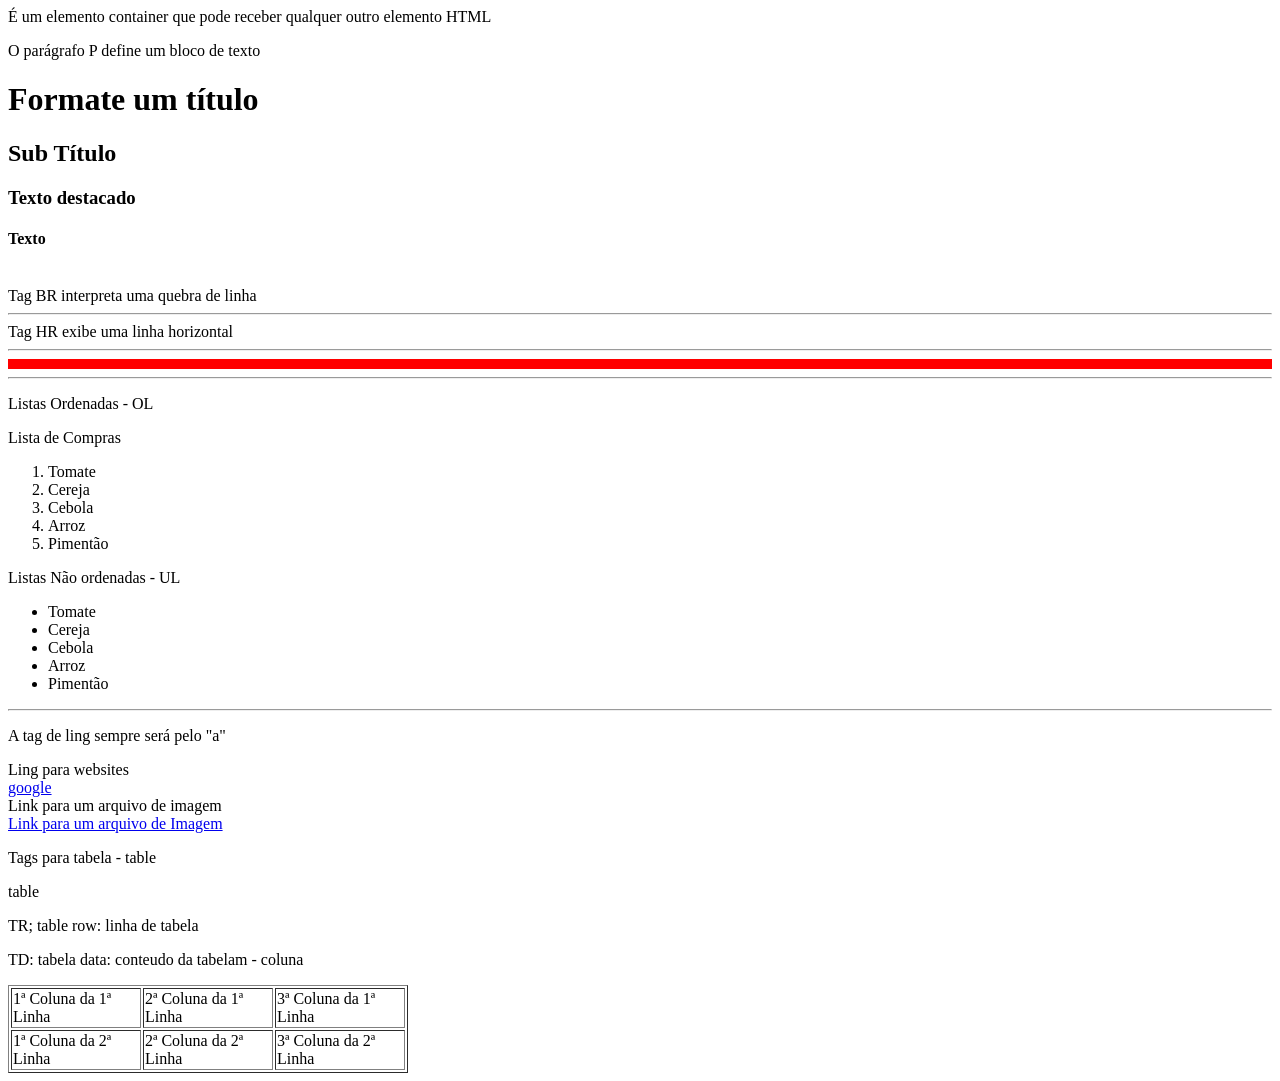
<file: Aula 1/index.html>
<!DOCTYPE html>
<html lang="pt-br">

<head>
  <meta charset="utf-8">
  <title>Título da guia do Navegador</title>
</head>

<body>
  <div>É um elemento container que pode receber qualquer outro elemento HTML</div>
  <p>O parágrafo P define um bloco de texto</p>
  <h1>Formate um título</h1>
  <h2>Sub Título</h2>
  <h3>Texto destacado</h3>
  <h4>Texto</h4>
  <br>Tag BR interpreta uma quebra de linha
  <hr>Tag HR exibe uma linha horizontal
  <hr>
  <hr size="10px" color="red">
  <hr>

  <p>Listas Ordenadas - OL</p>
  <p>Lista de Compras</p>
  <ol>
    <li>Tomate</li>
    <li>Cereja</li>
    <li>Cebola</li>
    <li>Arroz</li>
    <li>Pimentão</li>
  </ol>
  <p>Listas Não ordenadas - UL</p>
  <ul>
    <li>Tomate</li>
    <li>Cereja</li>
    <li>Cebola</li>
    <li>Arroz</li>
    <li>Pimentão</li>
  </ul>
  <hr>
  <p>A tag de ling sempre será pelo "a"</p>
  <div>Ling para websites</div>
  <a href="http://google.com" target="_blank">google</a>
  <div>Link para um arquivo de imagem</div>
  <a href="img/icone.jpg">Link para um arquivo de Imagem</a>
  <p>Tags para tabela - table</p>
  <p>  table  </p>
  <p>TR; table row: linha de tabela</p>
  <p>TD: tabela data: conteudo da tabelam - coluna</p>
  <table width="400px" border="1px">
    <tr> 
      <td>1ª Coluna da 1ª Linha</td> 
      <td>2ª Coluna da 1ª Linha</td> 
      <td>3ª Coluna da 1ª Linha</td> 
    </tr> 
    <tr> 
      <td>1ª Coluna da 2ª Linha</td> 
      <td>2ª Coluna da 2ª Linha</td> 
      <td>3ª Coluna da 2ª Linha</td>
    </tr> 
  </table> 



</body>

</html>
</file>
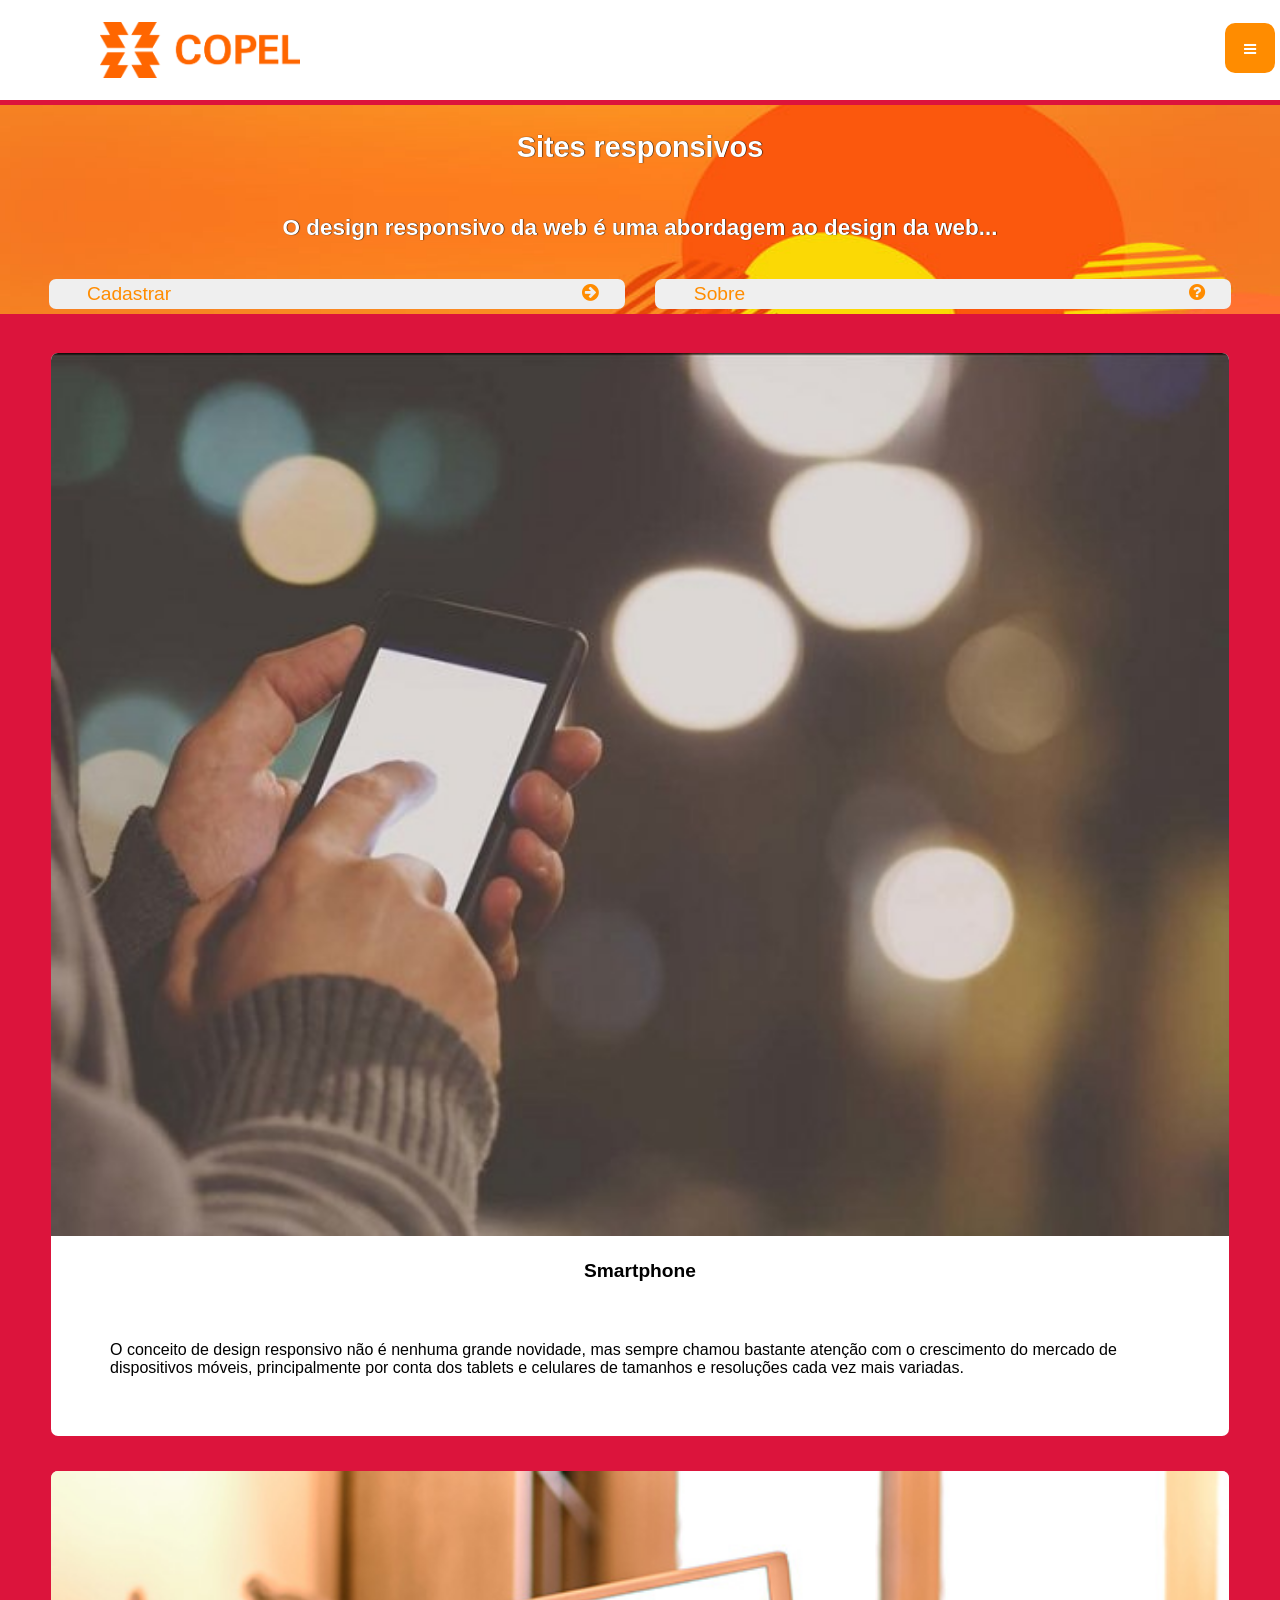
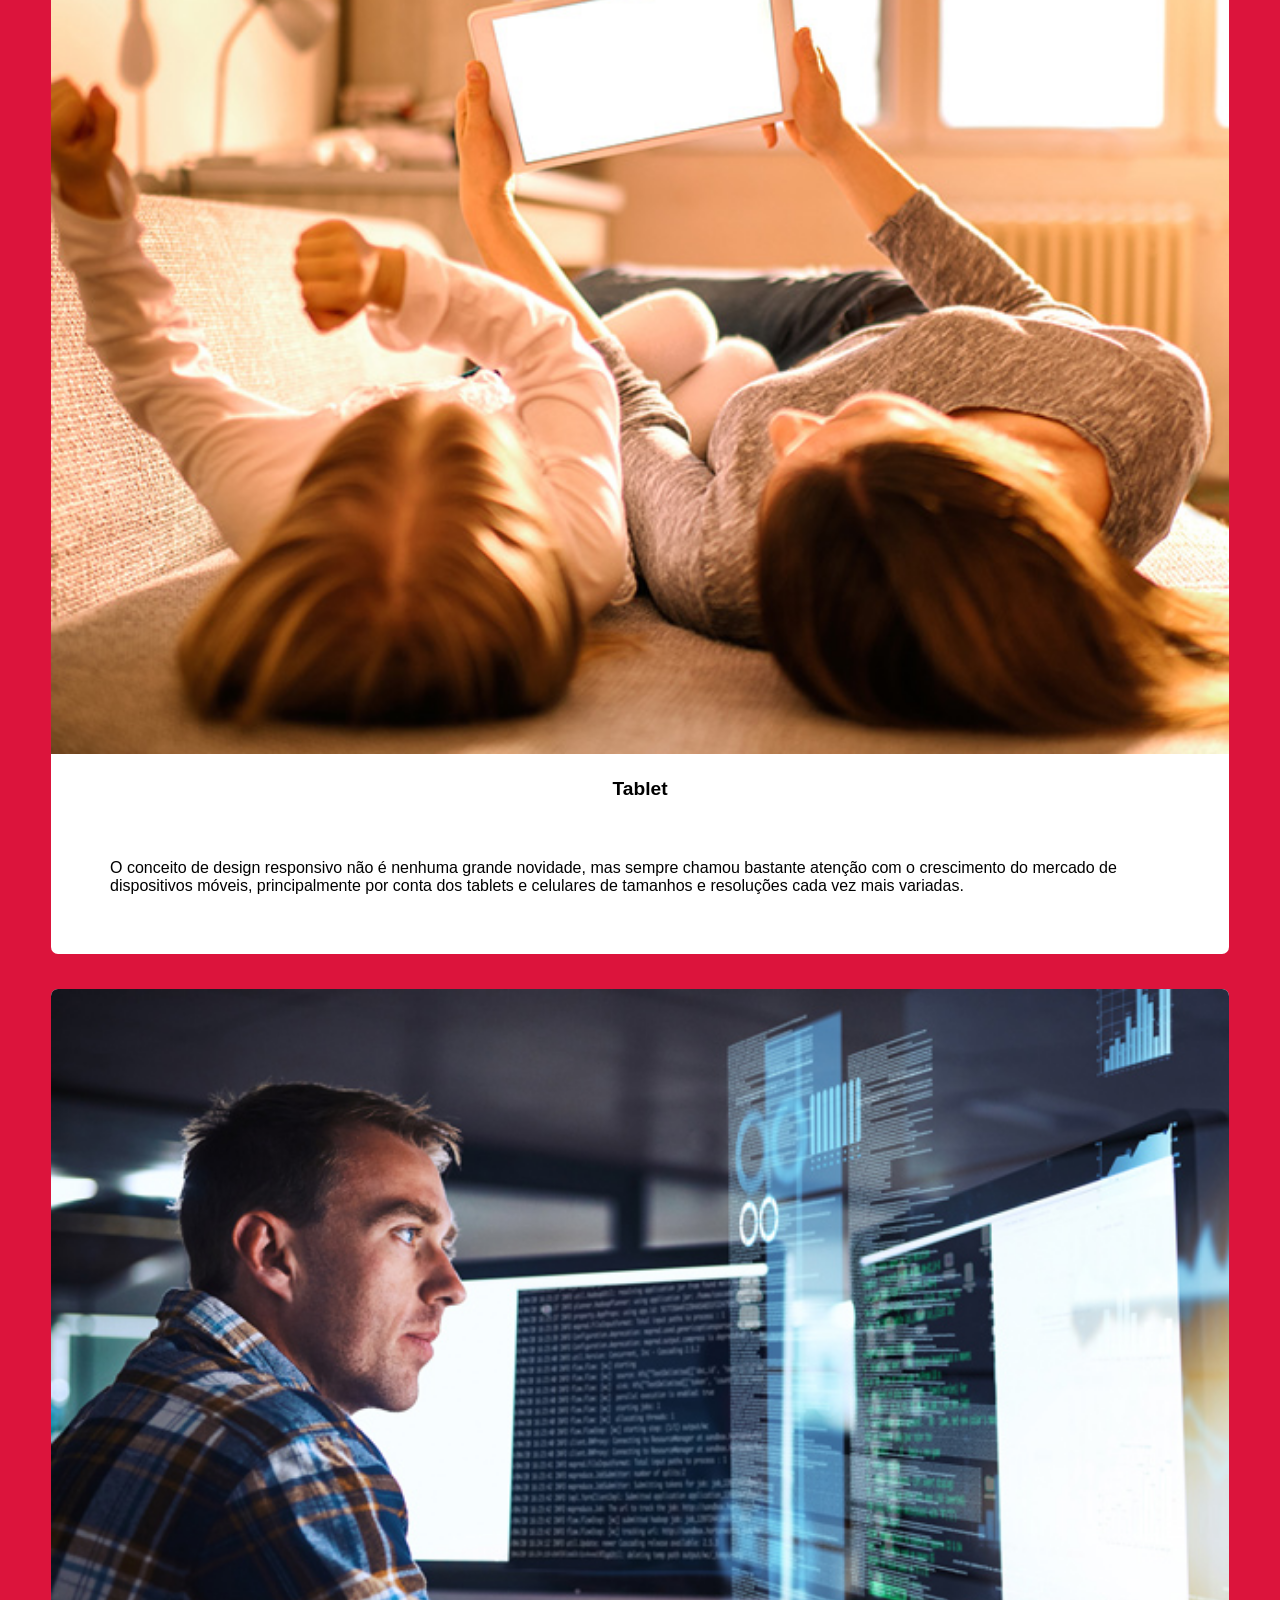
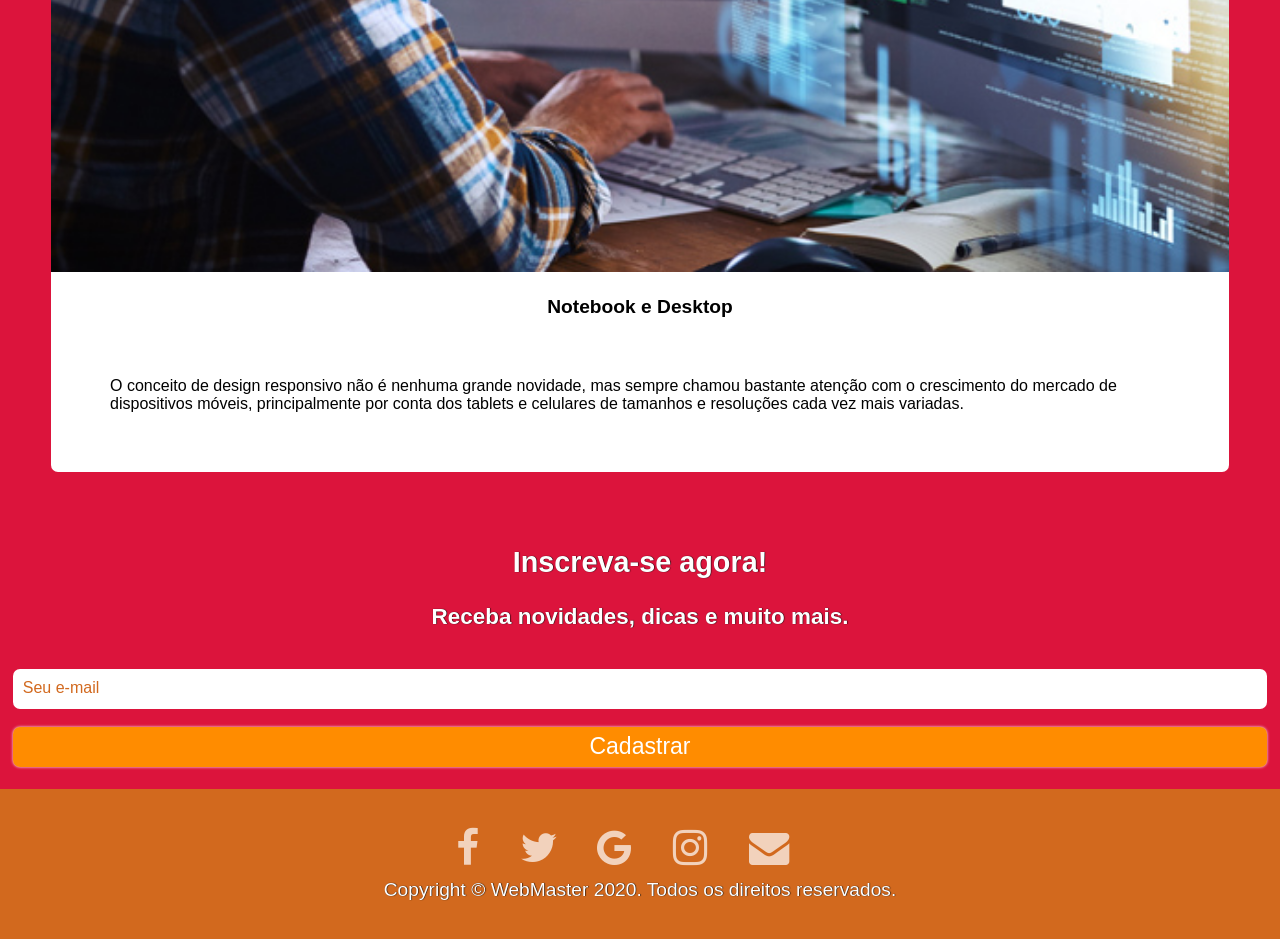
<file: Aula 10/index.html>
<!DOCTYPE html>
<html lang="pt-br">
    <head>
        <meta charset="UTF-8">
        <title>Responsividade</title>
        <link rel="stylesheet" type="text/css" href="css/estilo.css">
        <link rel="icon" href="img/logo2.png">
        <meta name="viewport" content="width=device-width, initial-scale=1.0">
        <link rel="stylesheet" href="https://stackpath.bootstrapcdn.com/font-awesome/4.7.0/css/font-awesome.min.css" integrity="sha384-wvfXpqpZZVQGK6TAh5PVlGOfQNHSoD2xbE+QkPxCAFlNEevoEH3Sl0sibVcOQVnN" crossorigin="anonymous">
    </head>
    <body>
       <header id="topo">
           <figure id="logo"></figure>
           <button id="btn_menu"><a href="#menu"> <i class="fa fa-bars fa-lg" ></i> </a></button>
           <nav id="menu">
              <a href="#" id="btn_fechar">X</a>
               <ul>
                   <li><a href="">Home</a></li>
                   <li><a href="">Clientes</a></li>
                   <li><a href="">Serviços</a></li>
                   <li><a href="">Blogs</a></li>
                   <li><a href="">Quem somos</a></li>
                   <li><a href="">Contatos</a></li>
               </ul>
           </nav>
       </header>
       <section id="banner">
           <div id="conteudo_banner">
               <h2>Sites responsivos</h2>
               <h3>O design responsivo da web é uma abordagem ao design da web...</h3>
           </div>
           <div id="botoes">
               <button>Cadastrar <i class="fa fa-arrow-circle-right" aria-hidden="true"></i></button>
               <button>Sobre <i class="fa fa-question-circle" aria-hidden="true"></i></button>
           </div>
       </section>
       
       <main id="corpo">
           <section id="conteudo1">
              <img src="img/img1.jpg">
              <span id="texto1">
                  <h4>Smartphone</h4>
                  <p>
                     O conceito de design responsivo não é nenhuma grande novidade, mas sempre chamou bastante atenção com o crescimento do mercado de dispositivos móveis, principalmente por conta dos tablets e celulares de tamanhos e resoluções cada vez mais variadas.
                  </p>
                 
              </span>
               
           </section>
            <section id="conteudo2">
              <img src="img/img2.jpg">
              <span id="texto2">
                  <h4>Tablet</h4>
                  <p>
                     O conceito de design responsivo não é nenhuma grande novidade, mas sempre chamou bastante atenção com o crescimento do mercado de dispositivos móveis, principalmente por conta dos tablets e celulares de tamanhos e resoluções cada vez mais variadas.
                  </p>
              </span>
           </section>
            <section id="conteudo3">
              <img src="img/img3.jpg">
              <span id="texto3">
                  <h4>Notebook e Desktop</h4>
                  <p>
                     O conceito de design responsivo não é nenhuma grande novidade, mas sempre chamou bastante atenção com o crescimento do mercado de dispositivos móveis, principalmente por conta dos tablets e celulares de tamanhos e resoluções cada vez mais variadas.
                  </p>
              </span>
           </section>
       </main>
       <section id="inscrevase">
           <h2>Inscreva-se agora!</h2>
           <h3>Receba novidades, dicas e muito mais.</h3>
           <input type="email" name="n_email" placeholder="Seu e-mail">
           <button>Cadastrar</button>
       </section>
       <footer id="rodape">
           <div id="redes_sociais">
               <a href=""><i class="fa fa-facebook" aria-hidden="true"></i></a>
               <a href=""><i class="fa fa-twitter" aria-hidden="true"></i></a>
               <a href=""><i class="fa fa-google" aria-hidden="true"></i></a>
               <a href=""><i class="fa fa-instagram" aria-hidden="true"></i></a>
               <a href=""><i class="fa fa-envelope" aria-hidden="true"></i></a>
           </div>
           <p>
               Copyright &copy; WebMaster 2020. Todos os direitos reservados. 
           </p>
       </footer>
    </body>
</html>
</file>
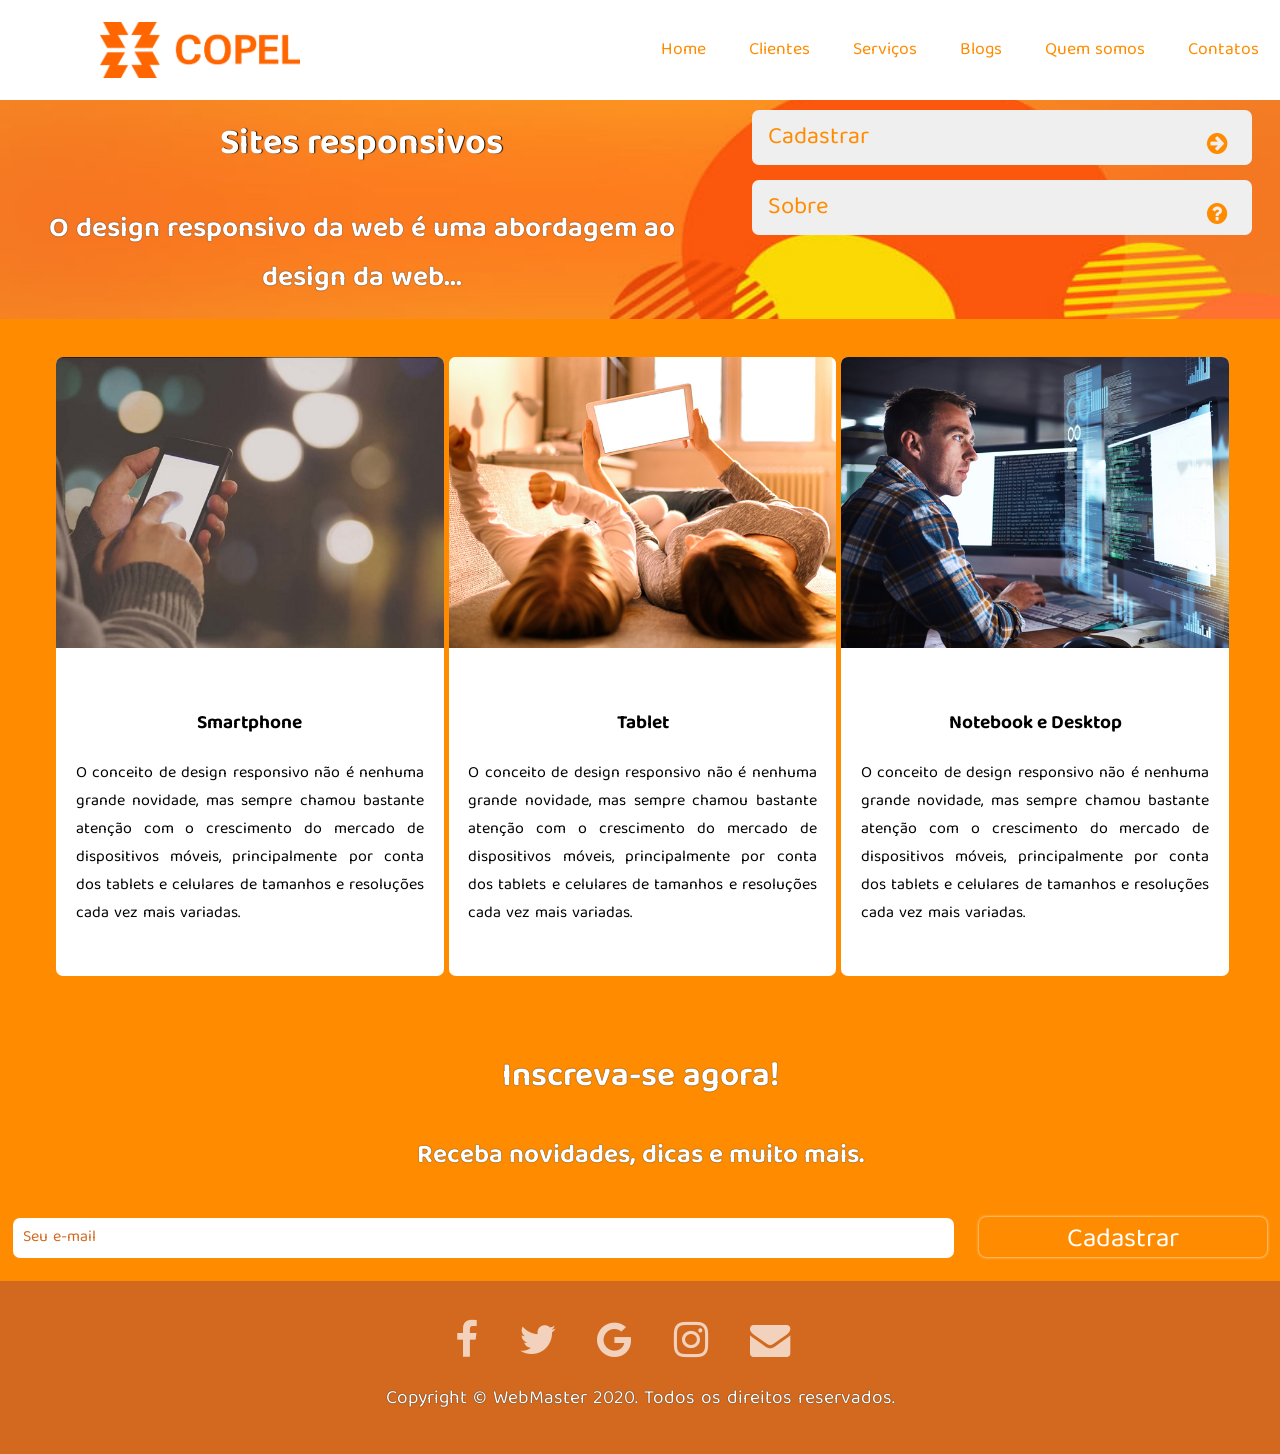
<file: Aula 11/index.html>
<!DOCTYPE html>
<html lang="pt-br">
    <head>
        <title>Responsividade</title>
        <!-- Técnicas de SEO - Search Engine Optimization --> 
        <meta http-equiv="content-type" content="text/html" charset="UTF-8">
        <meta http-equiv="content-language" content="pt-br">
        <meta name="author" content="Leandro Silva">
        <meta name="reply-to" content="leandro.silva@qi.edu.br">
        <meta name="description" content="Aprenda a criar sites responsivos de maneira f&aacute;cil e gratuita">
        <meta name="keywords" content="layout, site, responsivo, web, mobile, smartphone, notebok, curso, gratuito, f&aacute;cil">
        <meta name="robots" content="index, fllow">
        
        <!--<meta http-equiv="refresh" content=" 5;url=http://www.qi.edu.br">-->
        
        <!-- Fim das técnicas de SEO--> 
        <link rel="stylesheet" type="text/css" href="css/estilo.css">
        <link rel="icon" href="img/logo2.png">
        <meta name="viewport" content="width=device-width, initial-scale=1.0">
        <link rel="stylesheet" href="https://stackpath.bootstrapcdn.com/font-awesome/4.7.0/css/font-awesome.min.css" integrity="sha384-wvfXpqpZZVQGK6TAh5PVlGOfQNHSoD2xbE+QkPxCAFlNEevoEH3Sl0sibVcOQVnN" crossorigin="anonymous">
        <link href="https://fonts.googleapis.com/css2?family=Baloo+Tamma+2:wght@400;500;600;700;800&display=swap" rel="stylesheet">
        
        
    </head>
    <body>
       <header id="topo">
           <figure id="logo"></figure>
           <button id="btn_menu"><a href="#menu"> <i class="fa fa-bars fa-lg" ></i> </a></button>
           <nav id="menu">
              <a href="#" id="btn_fechar">X</a>
               <ul>
                   <li><a href="">Home</a></li>
                   <li><a href="">Clientes</a></li>
                   <li><a href="">Serviços</a></li>
                   <li><a href="">Blogs</a></li>
                   <li><a href="">Quem somos</a></li>
                   <li><a href="">Contatos</a></li>
               </ul>
           </nav>
       </header>
       <section id="banner">
           <div id="conteudo_banner">
               <h2>Sites responsivos</h2>
               <h3>O design responsivo da web é uma abordagem ao design da web...</h3>
           </div>
           <div id="botoes">
               <button>Cadastrar <i class="fa fa-arrow-circle-right" aria-hidden="true"></i></button>
               <button>Sobre <i class="fa fa-question-circle" aria-hidden="true"></i></button>
           </div>
       </section>
       
       <main id="corpo">
           <section id="conteudo1" class="conteudo">
              <img src="img/img1.jpg">
              <span id="texto1">
                  <h4>Smartphone</h4>
                  <p>
                     O conceito de design responsivo não é nenhuma grande novidade, mas sempre chamou bastante atenção com o crescimento do mercado de dispositivos móveis, principalmente por conta dos tablets e celulares de tamanhos e resoluções cada vez mais variadas.
                  </p>
                 
              </span>
               
           </section>
            <section id="conteudo2" class="conteudo">
              <img src="img/img2.jpg">
              <span id="texto2">
                  <h4>Tablet</h4>
                  <p>
                     O conceito de design responsivo não é nenhuma grande novidade, mas sempre chamou bastante atenção com o crescimento do mercado de dispositivos móveis, principalmente por conta dos tablets e celulares de tamanhos e resoluções cada vez mais variadas.
                  </p>
              </span>
           </section>
            <section id="conteudo3" class="conteudo">
              <img src="img/img3.jpg">
              <span id="texto3">
                  <h4>Notebook e Desktop</h4>
                  <p>
                     O conceito de design responsivo não é nenhuma grande novidade, mas sempre chamou bastante atenção com o crescimento do mercado de dispositivos móveis, principalmente por conta dos tablets e celulares de tamanhos e resoluções cada vez mais variadas.
                  </p>
              </span>
           </section>
       </main>
       <section id="inscrevase">
           <h2>Inscreva-se agora!</h2>
           <h3>Receba novidades, dicas e muito mais.</h3>
           <form action="" method="post">
               <input type="email" name="n_email" placeholder="Seu e-mail">
               <button>Cadastrar</button>
           </form>
       </section>
       <footer id="rodape">
           <div id="redes_sociais">
               <a href=""><i class="fa fa-facebook" aria-hidden="true"></i></a>
               <a href=""><i class="fa fa-twitter" aria-hidden="true"></i></a>
               <a href=""><i class="fa fa-google" aria-hidden="true"></i></a>
               <a href=""><i class="fa fa-instagram" aria-hidden="true"></i></a>
               <a href=""><i class="fa fa-envelope" aria-hidden="true"></i></a>
           </div>
           <p>
               Copyright &copy; WebMaster 2020. Todos os direitos reservados. 
           </p>
       </footer>
    </body>
</html>
</file>
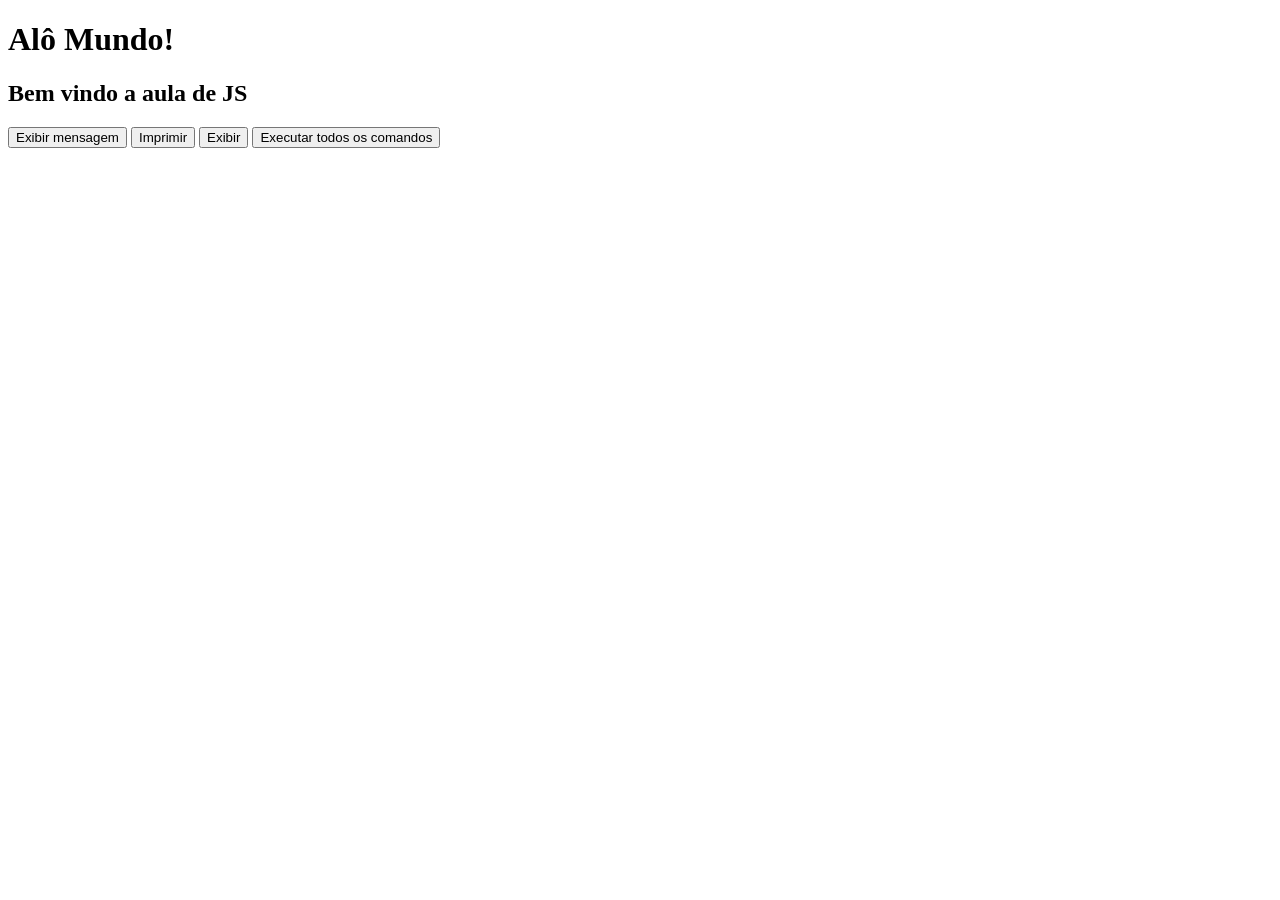
<file: Aula 12/index.html>
<!DOCTYPE html>
<html lang="pt-br">
<head>
  <meta charset="UTF-8">
  <title>Document</title>
  <link rel="stylesheet" type="text/css" href="css/estilo.css">
</head>
<body>
  <header>
    <h1>Alô Mundo!</h1>
    <h2>Bem vindo a aula de JS</h2>
  </header>
  <button onclick="alert('oi')">Exibir mensagem</button>
  <button onclick="print()">Imprimir</button>
  <button onclick="exibirMsg()">Exibir</button>
  <button onclick="executarTodos()">Executar todos os comandos</button>
  <main></main>
  <footer></footer>

    <script type="text/javascript" src="js/script.js" ></script>
</body>
</html>
</file>
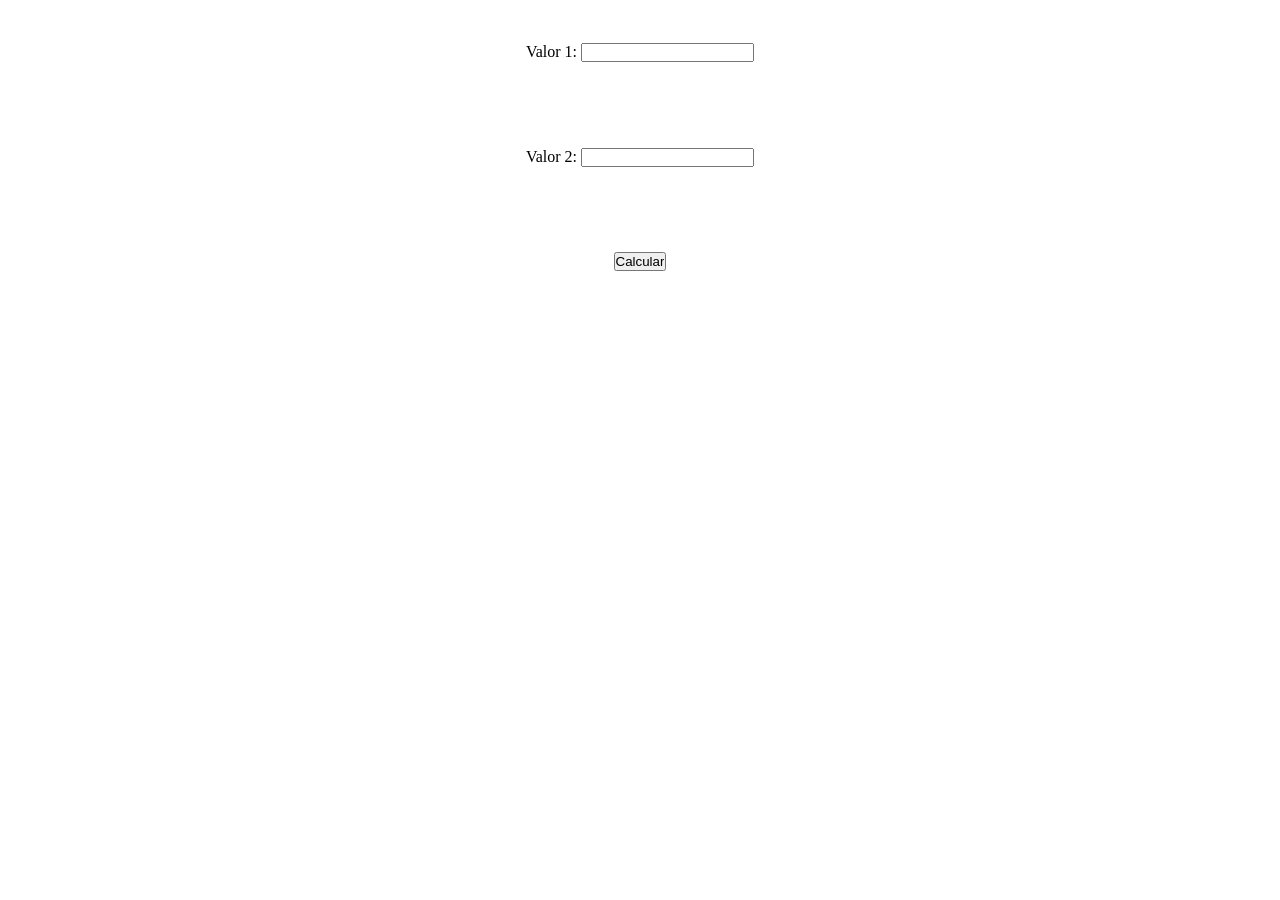
<file: Aula 14/index.html>
<!DOCTYPE html>
<html lang="pt-br">
<head>
  <meta charset="UTF-8">
  <meta name="viewport" content="width=device-width, initial-scale=1.0">
  <link rel="stylesheet" type="text/css" href="css/estilo.css">
  <title>Document</title>
</head>
<body>
    <form action="" method="get">
      <label>Valor 1:
          <input type="text" id="valor1" name="n_valor1">
      </label>
      <label>Valor 2:
        <input type="text" id="valor2" name="n_valor2">
    </label>
    <input type="button" onclick="calcular(),validar()" value="Calcular">

    <h1 id="resultado"></h1>

    </form>
  <script type="text/javascript" src="js/funcoes.js"></script>
</body>
</html>
</file>
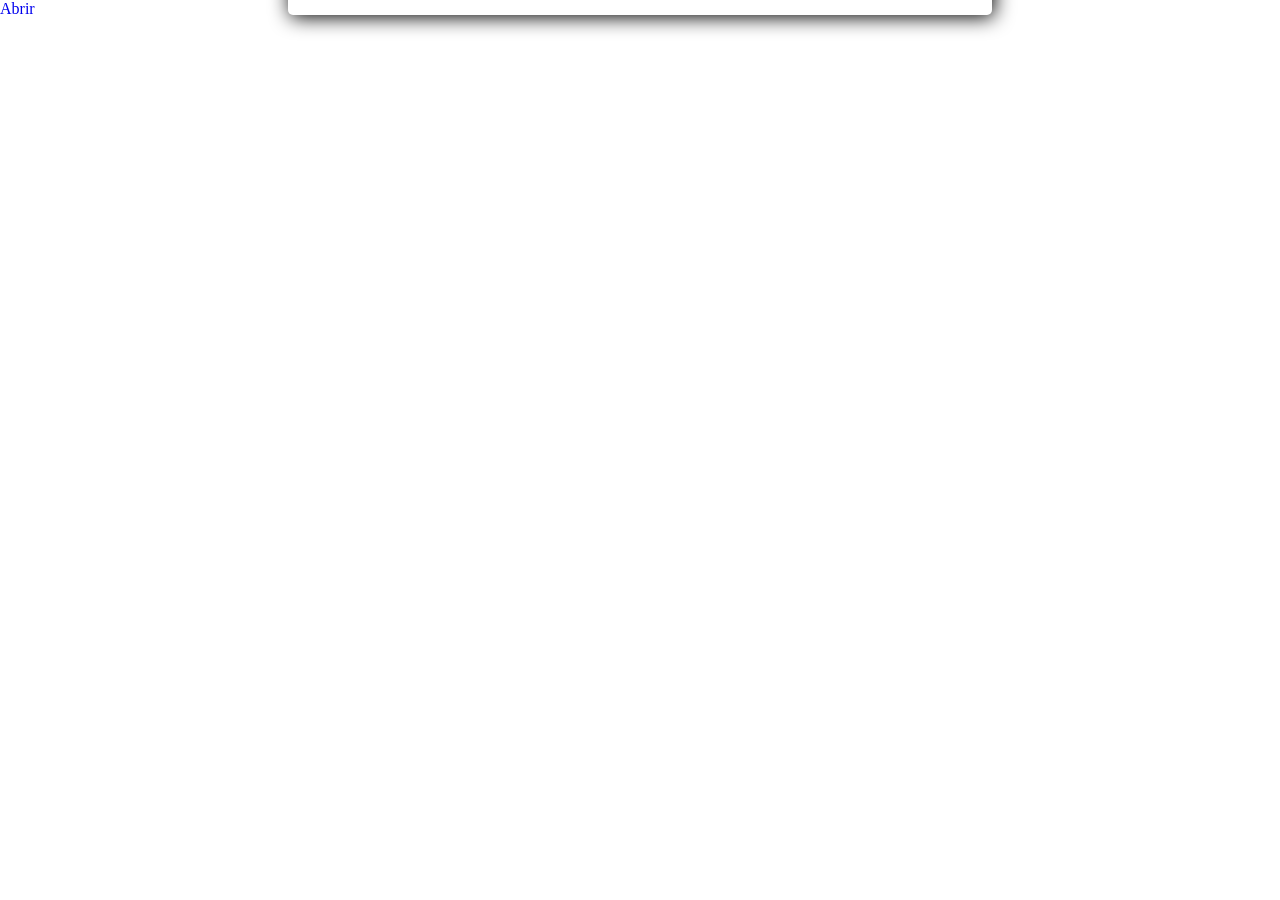
<file: Aula 15/index.html>
<!DOCTYPE html>
<html lang="pt-br">
<head>
  <meta charset="UTF-8">
  <meta name="viewport" content="width=device-width, initial-scale=1.0">
  <title>Modal JS</title>
  <link rel="stylesheet" type="text/css" href="css/estilo.css">
</head>
<body>
  <a href="#" onclick="abrirModal()" id="abrir">Abrir</a>
  <div id="modal_pai">
    <div id="modal">
      <a href="#" onclick="fecharModal()" id="fechar">X</a>
      <form>
        <label>Valor 1:
          <input type="text" id="valor1" name="n_valor1">
        </label>
        <label>Valor 2:
          <input type="text" id="valor2" name="n_valor2">
        </label>
        <label>Operação: 
          <select id="operacao">
            <option value="+">+</option>
            <option value="-">-</option>
            <option value="*">*</option>
            <option value="/">/</option>
            <option value="%">%</option>
            <option value="**">**</option>
            <option value="raiz">raiz</option>
          </select>
        </label>
        <input type="button" value="Calcular" onclick="calcular(),validar()">
      </form>
      <h1 id="resultado"></h1>
    </div>
  </div>


  <script type="text/javascript" src="js/funcoes.js"></script>
</body>
</html>
</file>
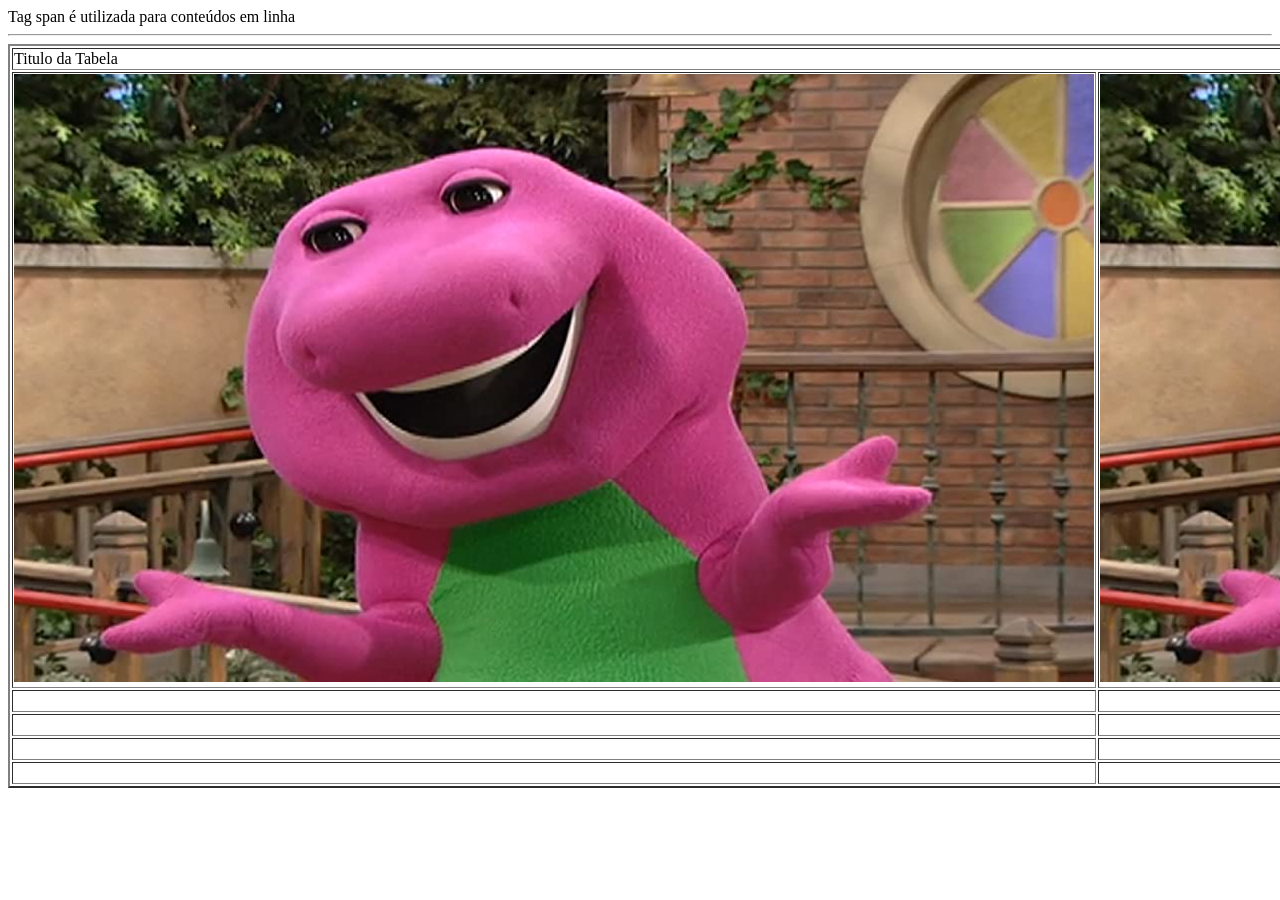
<file: Aula 2/index.html>
<!DOCTYPE html>
<html lang="pt-br">

<head>
  <meta charset="utf-8">
  <title>HTML Puro</title>
</head>

<body>
  <div>
    <span>Tag span é utilizada para conteúdos em linha</span>
    <hr>
    <table width="500px" border="2px">
      <tr>
        <td colspan="3">Titulo da Tabela</td>
      </tr>
      <tr>
        <td><img src="img/barney.jpg" title="barney" alt="barney" /></td>
        <td><a href="http://google.com" target="_blank">
            <img src="img/barney.jpg" title="Clique aqui para acessar o Google" alt="Clique aqui para acessar o Google" />
          </a>
        </td>
        <td>&nbsp;</td>
      </tr>
      <tr>
        <td>&nbsp;</td>
        <td>&nbsp;</td>
        <td>&nbsp;</td>
      </tr>
      <tr>
        <td>&nbsp;</td>
        <td>&nbsp;</td>
        <td>&nbsp;</td>
      </tr>
      <tr>
        <td>&nbsp;</td>
        <td>&nbsp;</td>
        <td>&nbsp;</td>
      </tr>
      <tr>
        <td>&nbsp;</td>
        <td>&nbsp;</td>
        <td>&nbsp;</td>
      </tr>
    </table>
  </div>
</body>

</html>
</file>
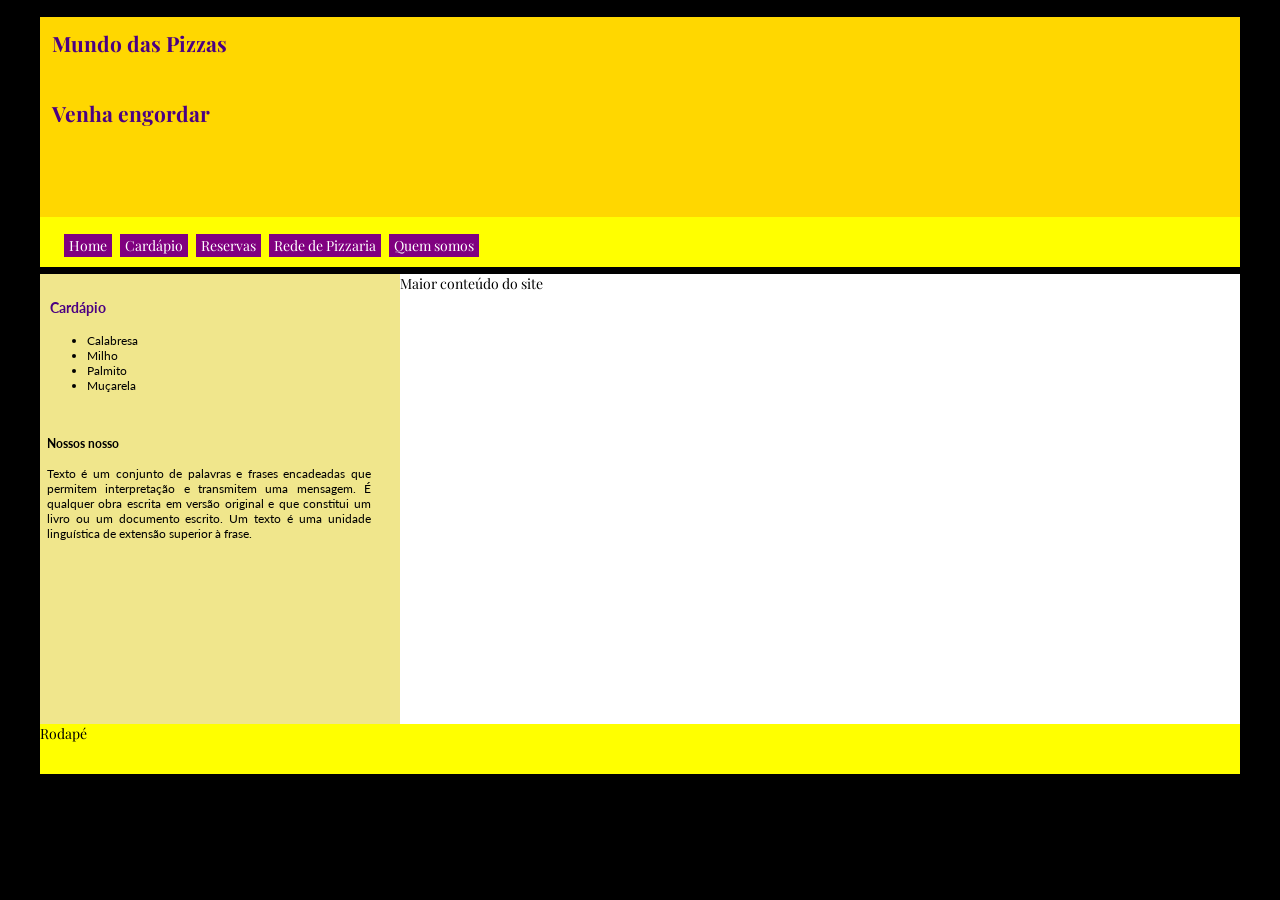
<file: Aula 3/index.html>
<!DOCTYPE html>
<html lang="pt-br">

<head>
  <meta charset="utf-8">
  <meta name="author" content="Cristina Jung">
  <meta name="keywords" content="HTML, CSS, Js, página,estudo, frontend">
  <meta name="description" content="Site sobre desenvolvimento web.....">
  <link href="css/estilo.css" rel="stylesheet">
  <link href="css/formatos.css" rel="stylesheet">
  <link href="https://fonts.googleapis.com/css2?family=Lato:wght@100&display=swap" rel="stylesheet">
  <link href="https://fonts.googleapis.com/css2?family=Playfair+Display&display=swap" rel="stylesheet">

  <title>Meta Tags</title>
</head>

<body>
  <section>
    <header>
      <h1>Mundo das Pizzas</h1>
      <h2>Venha engordar</h2>
    </header>
    <nav>
      <br>
      <div class="menu" style="padding-left: 2%;">
        <a href="#">Home</a>
        <a href="#">Cardápio</a>
        <a href="#">Reservas</a>
        <a href="#">Rede de Pizzaria</a>
        <a href="#">Quem somos</a>
      </div>
      <br>
      <nav>
        <aside>
          <div class="texto">
            <h3>Cardápio</h3>
            <ul>
              <li>Calabresa</li>
              <li>Milho</li>
              <li>Palmito</li>
              <li>Muçarela</li>
            </ul>
          </div>
          <div class="texto">
            <h4>Nossos nosso</h4>
            Texto é um conjunto de palavras e frases encadeadas que permitem interpretação e transmitem uma mensagem.
            É qualquer obra escrita em versão original e que constitui um livro ou um documento escrito.
            Um texto é uma unidade linguística de extensão superior à frase.
          </div>
        </aside>
        <article>Maior conteúdo do site</article>
        <footer>Rodapé</footer>
  </section>
</body>

</html>
</file>
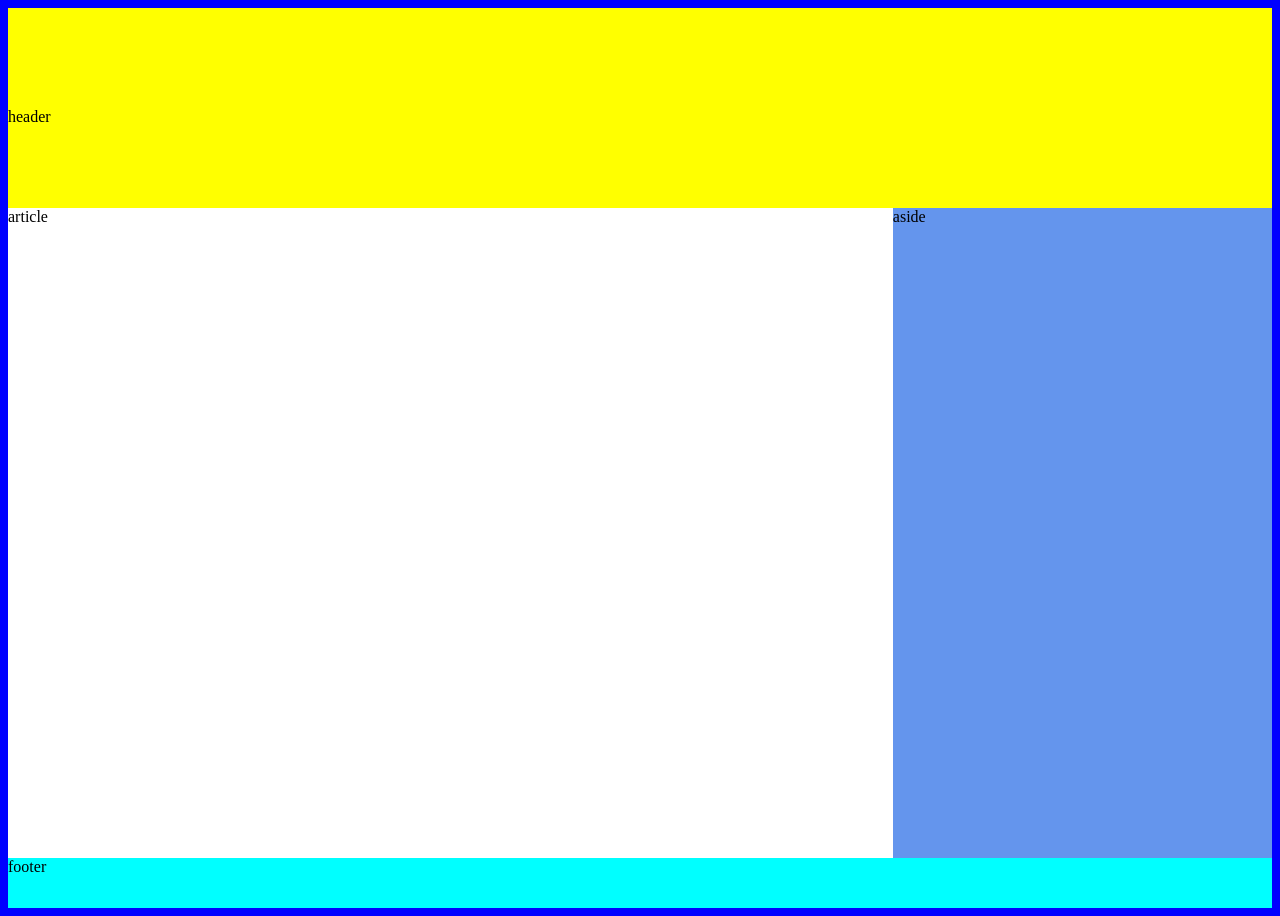
<file: Aula 4/index.html>
<!DOCTYPE html>
<html lang="pt-br">
<header>
  <meta charset="utf-8">
  <link href="css/eslito1.css" rel="stylesheet">
  <title>Atividade 1</title>
</header>

<body>
  <section>
    <header>header</header>
    <article>article</article>
    <aside>aside</aside>
    <footer>footer</footer>
  </section>
</body>

</html>
</file>
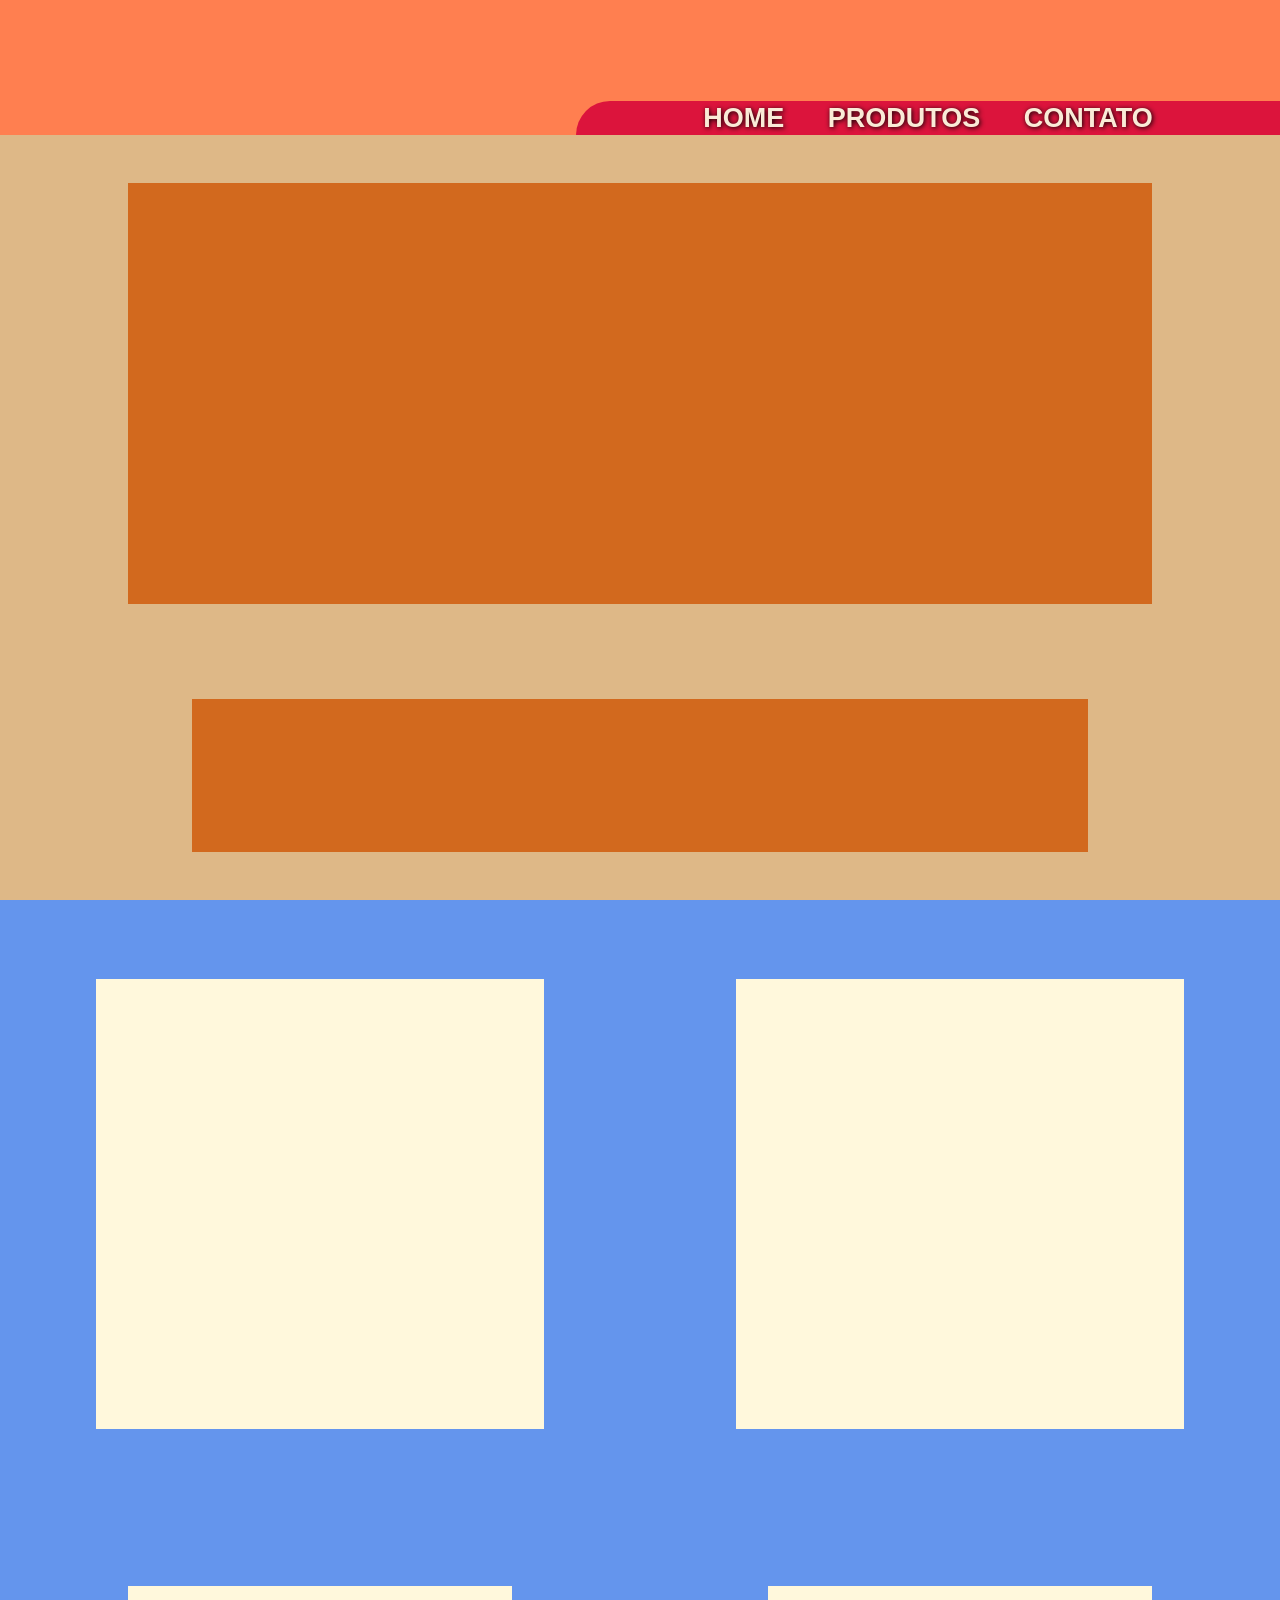
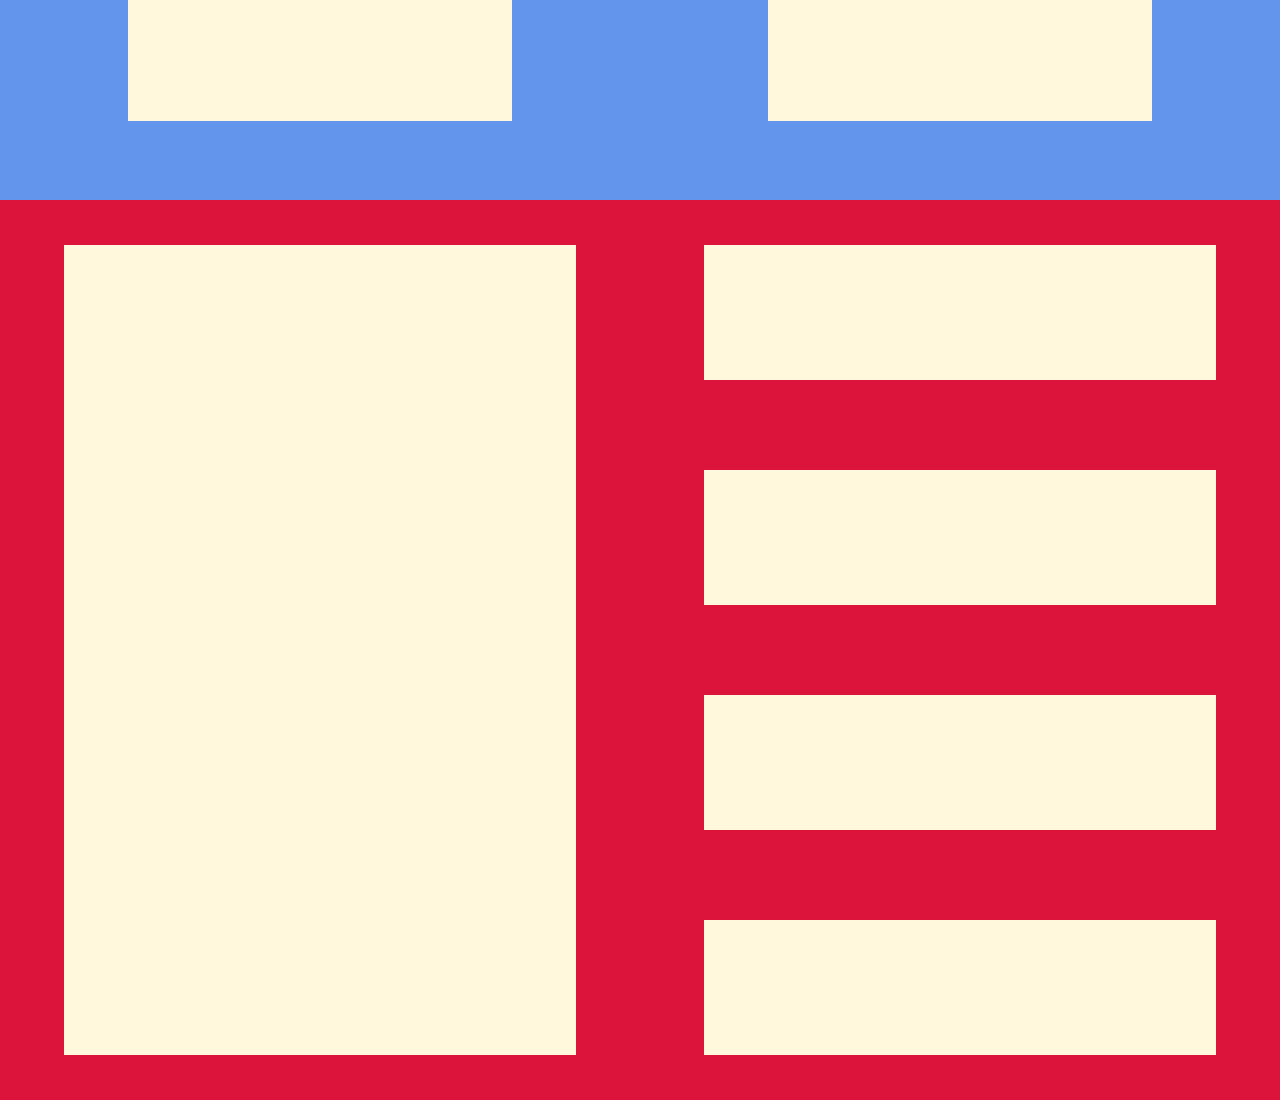
<file: Aula 5/index.html>
<!DOCTYPE html>
<html>

<head>
  <meta charset="utf-8">
  <title>One page</title>
  <link rel="stylesheet" type="text/css" href="css/estilo.css">
</head>

<body>
  <main id="principal">
    <section id="tela1" class="tela">
      <header id="topo">
        <nav id="menu_superior">
          <ul>
            <a href="#tela1"><li>HOME</li></a>
            <a href="#tela2"><li>PRODUTOS</li></a>
            <a href="#tela3"><li>CONTATO</li></a>
          </ul>
        </nav>
      </header>
      <section id="conteudo_tela1">
        <figure></figure>
        <div></div>
      </section>
    </section>
    <section id="tela2" class="tela">
      <section id="esquerdo_tela2" class="divisoria">
        <figure></figure>
        <div></div>
      </section>
      <section id="direito_tela2" class="divisoria">
        <figure></figure>
        <div></div>
      </section>
    </section>
    <section id="tela3" class="tela">
      <section id="esquerdo_tela3" class="divisoria">
        <figure></figure>
      </section>
      <section id="direito_tela3" class="divisoria">
        <div></div>
        <div></div>
        <div></div>
        <div></div>
      </section>
    </section>  
  </main>
</body>

</html>
</file>
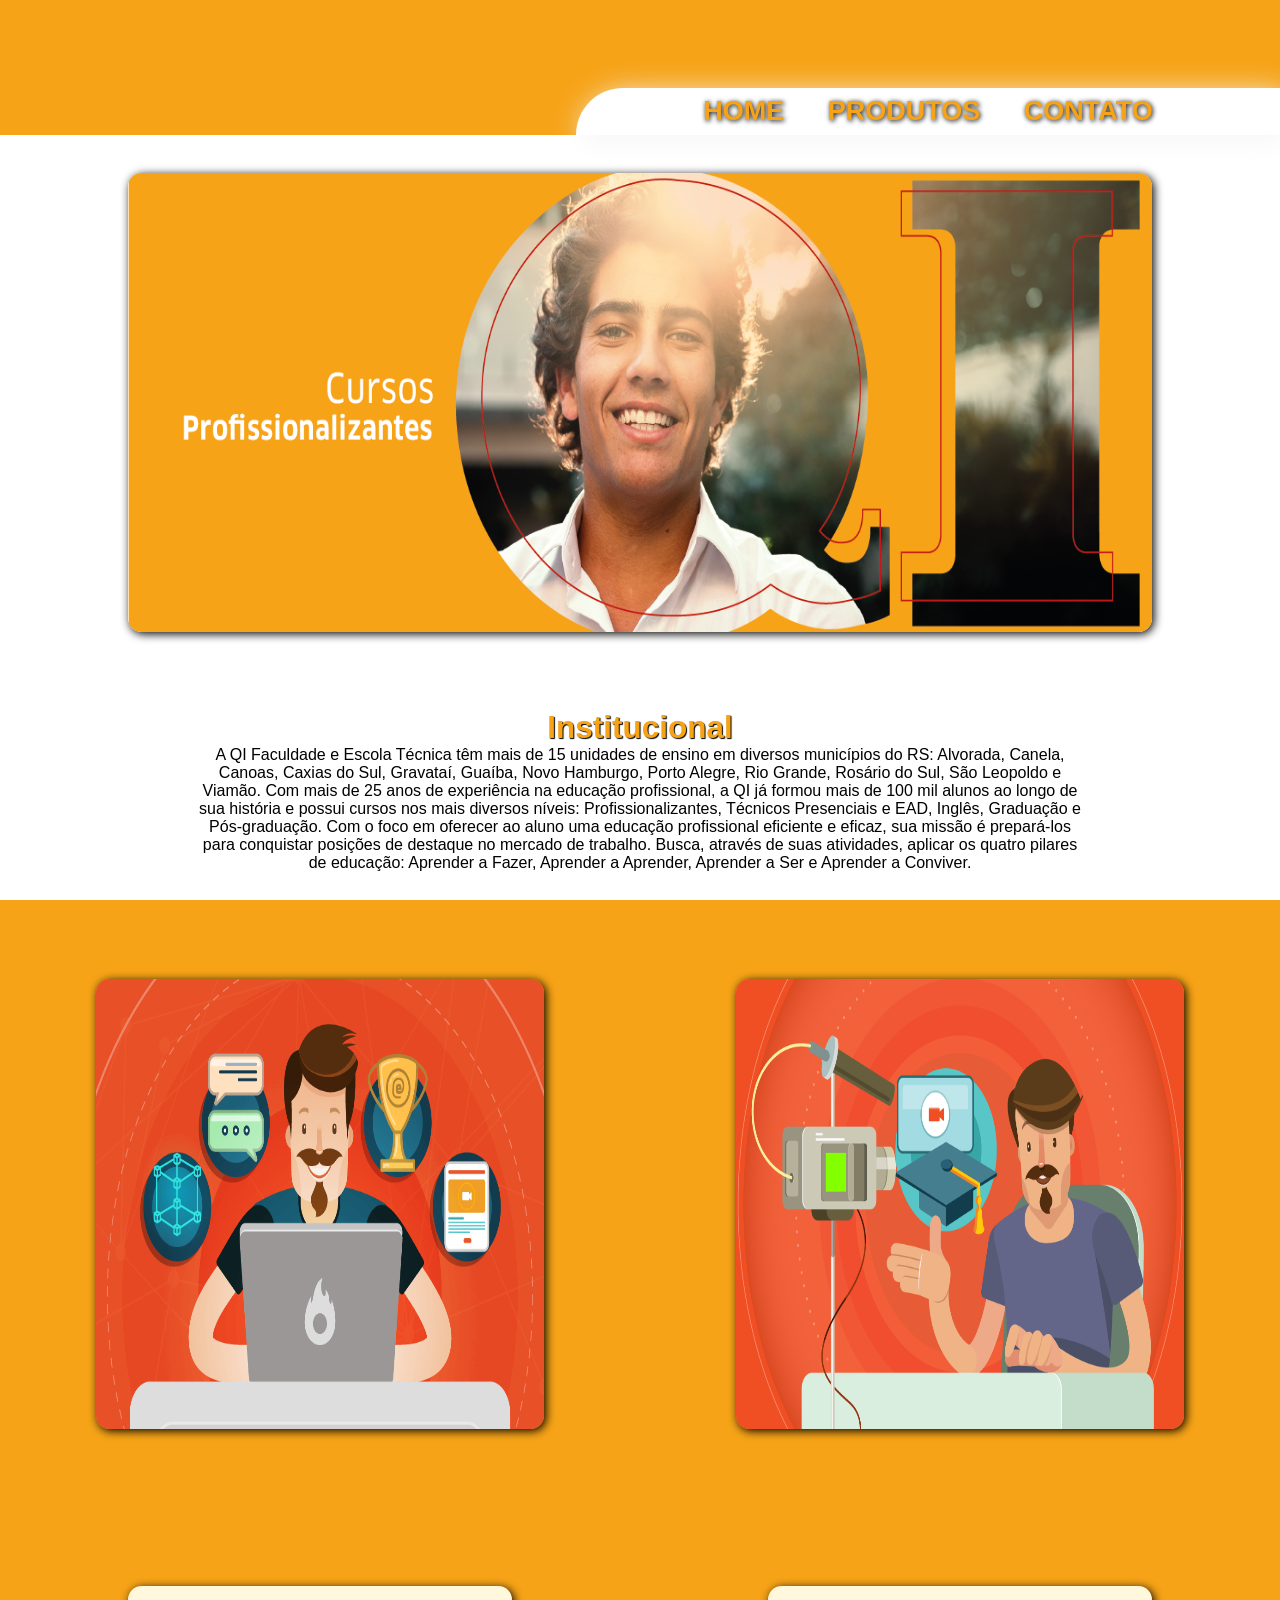
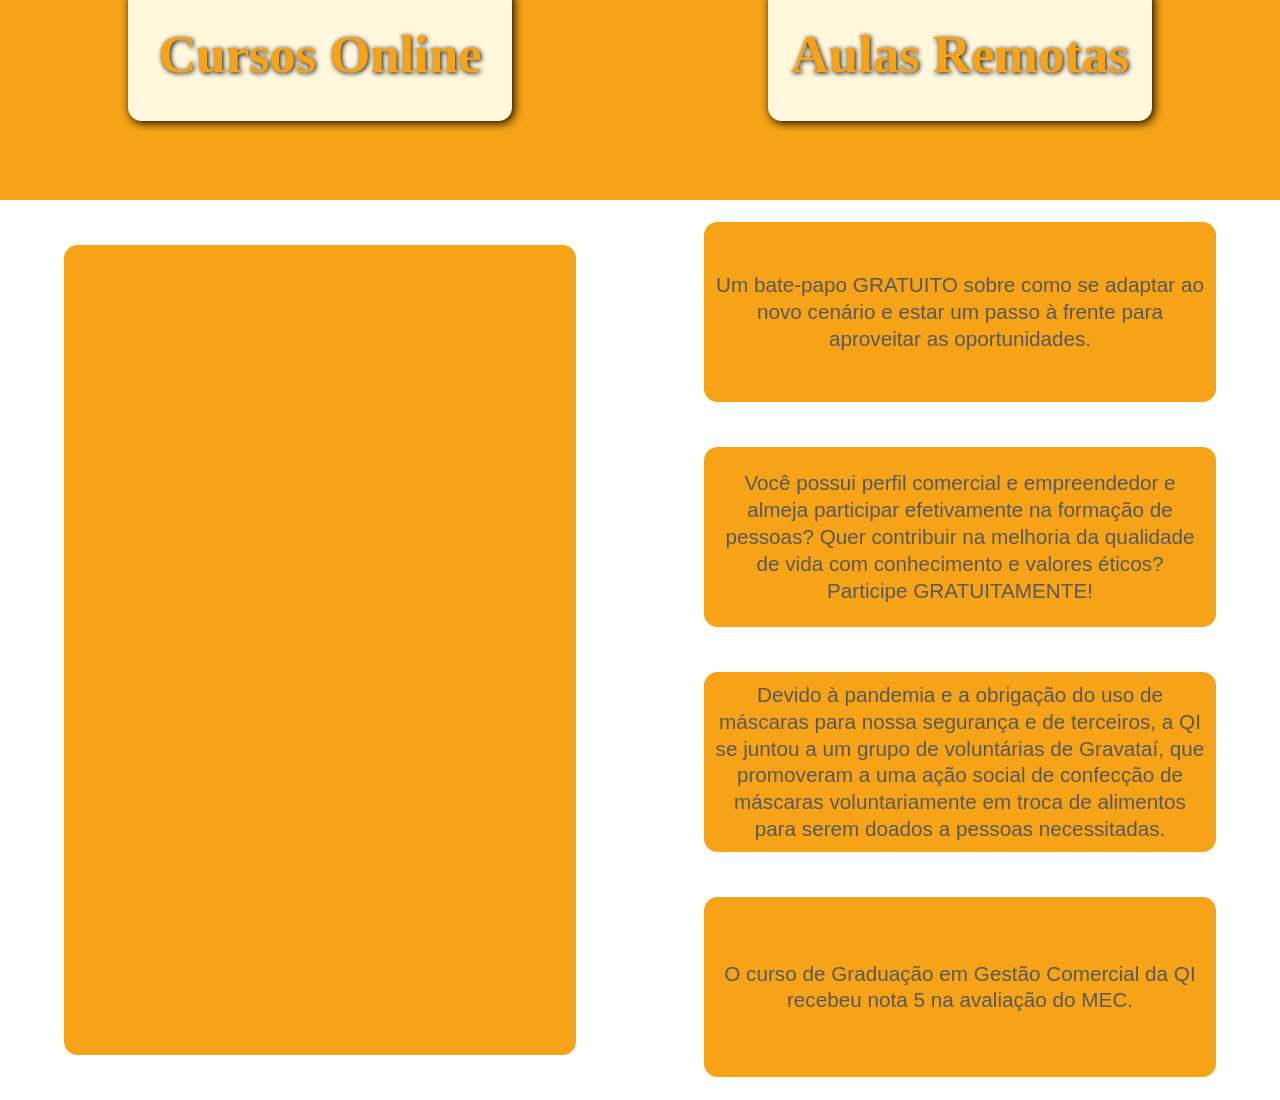
<file: Aula 6/index.html>
<!DOCTYPE html>
<html>

<head>
  <meta charset="utf-8">
  <title>One page</title>
  <link rel="stylesheet" type="text/css" href="css/estilo.css">
</head>

<body>
  <main id="principal">
    <section id="tela1" class="tela">
      <header id="topo">
        <nav id="menu_superior">
          <ul>
            <a href="#tela1"><li>HOME</li></a>
            <a href="#tela2"><li>PRODUTOS</li></a>
            <a href="#tela3"><li>CONTATO</li></a>
          </ul>
        </nav>
      </header>
      <section id="conteudo_tela1">
        <figure>
          <img class="imagem" src="img/img1.png" width="100%" height="100%">
        </figure>
        <div>
          <h1>Institucional</h1>
          <p>
            A QI Faculdade e Escola Técnica têm mais de 15 unidades de ensino 
            em diversos municípios do RS: Alvorada, Canela, Canoas, Caxias do Sul, Gravataí, Guaíba, Novo Hamburgo, Porto Alegre, Rio Grande, Rosário do Sul, São Leopoldo e Viamão.
            Com mais de 25 anos de experiência na educação profissional, a QI já formou mais de 100 mil alunos ao longo de sua história e 
            possui cursos nos mais diversos níveis: Profissionalizantes, Técnicos Presenciais e EAD, Inglês, Graduação e Pós-graduação.
            Com o foco em oferecer ao aluno uma educação profissional eficiente e eficaz, sua missão é prepará-los para conquistar posições de destaque no mercado de trabalho.
             Busca, através de suas atividades, aplicar os quatro pilares de educação: Aprender a Fazer, Aprender a Aprender, Aprender a Ser e Aprender a Conviver.
            </p>
        </div>
      </section>
    </section>
    <section id="tela2" class="tela">
      <section id="esquerdo_tela2" class="divisoria">
        <figure>
          <img class="imagem" src="img/img2.png" width="100%" height="100%">
        </figure>
        <div class="imagem"><h1>Cursos Online<h1></div>
      </section>
      <section id="direito_tela2" class="divisoria">
        <figure>
          <img class="imagem" src="img/img3.png" width="100%" height="100%">
        </figure>
        <div class="imagem"><h1>Aulas Remotas</h1></div>
      </section>
    </section>
    <section id="tela3" class="tela">
      <section id="esquerdo_tela3" class="divisoria">
        <figure>
          <iframe src="https://www.google.com/maps/embed?pb=!1m26!1m12!1m3!1d27662.97471577249!2d-51.192348459729416!3d-29.92559159322807!2m3!1f0!2f0!3f0!3m2!1i1024!2i768!4f13.1!4m11!3e6!4m3!3m2!1d-29.946675199999998!2d-51.167232!4m5!1s0x95197aa082c34d17%3A0x9f37f87b90b37665!2sqi%20canoas!3m2!1d-29.9041501!2d-51.178142799999996!5e0!3m2!1spt-BR!2sbr!4v1594767482127!5m2!1spt-BR!2sbr" width="98%" height="98%" frameborder="0" style="border:0; margin-top: 1%;" allowfullscreen="" aria-hidden="false" tabindex="0"></iframe>
        </figure>
      </section>
      <section id="direito_tela3" class="divisoria">
        <div>
          <p>
          Um bate-papo GRATUITO sobre como se adaptar ao novo cenário e estar um passo à frente para aproveitar as oportunidades.
          </p>
        </div>
        <div>
          <p>
          Você possui perfil comercial e empreendedor e almeja participar efetivamente na formação de pessoas?
          Quer contribuir na melhoria da qualidade de vida com conhecimento e valores éticos?
          Participe GRATUITAMENTE!
          </p>
        </div>
        <div>
          <p>
          Devido à pandemia e a obrigação do uso de máscaras para nossa
          segurança e de terceiros, a QI se juntou a um grupo de voluntárias de
          Gravataí, 
          que promoveram a uma ação social de confecção de máscaras voluntariamente em troca de
           alimentos para serem doados a pessoas necessitadas.
          </p>
        </div>
        <div>
          <p>
          O curso de Graduação em Gestão Comercial da QI recebeu nota 5 na avaliação do MEC.
          </p>
        </div>
      </section>
    </section>  
  </main>
</body>

</html>
</file>
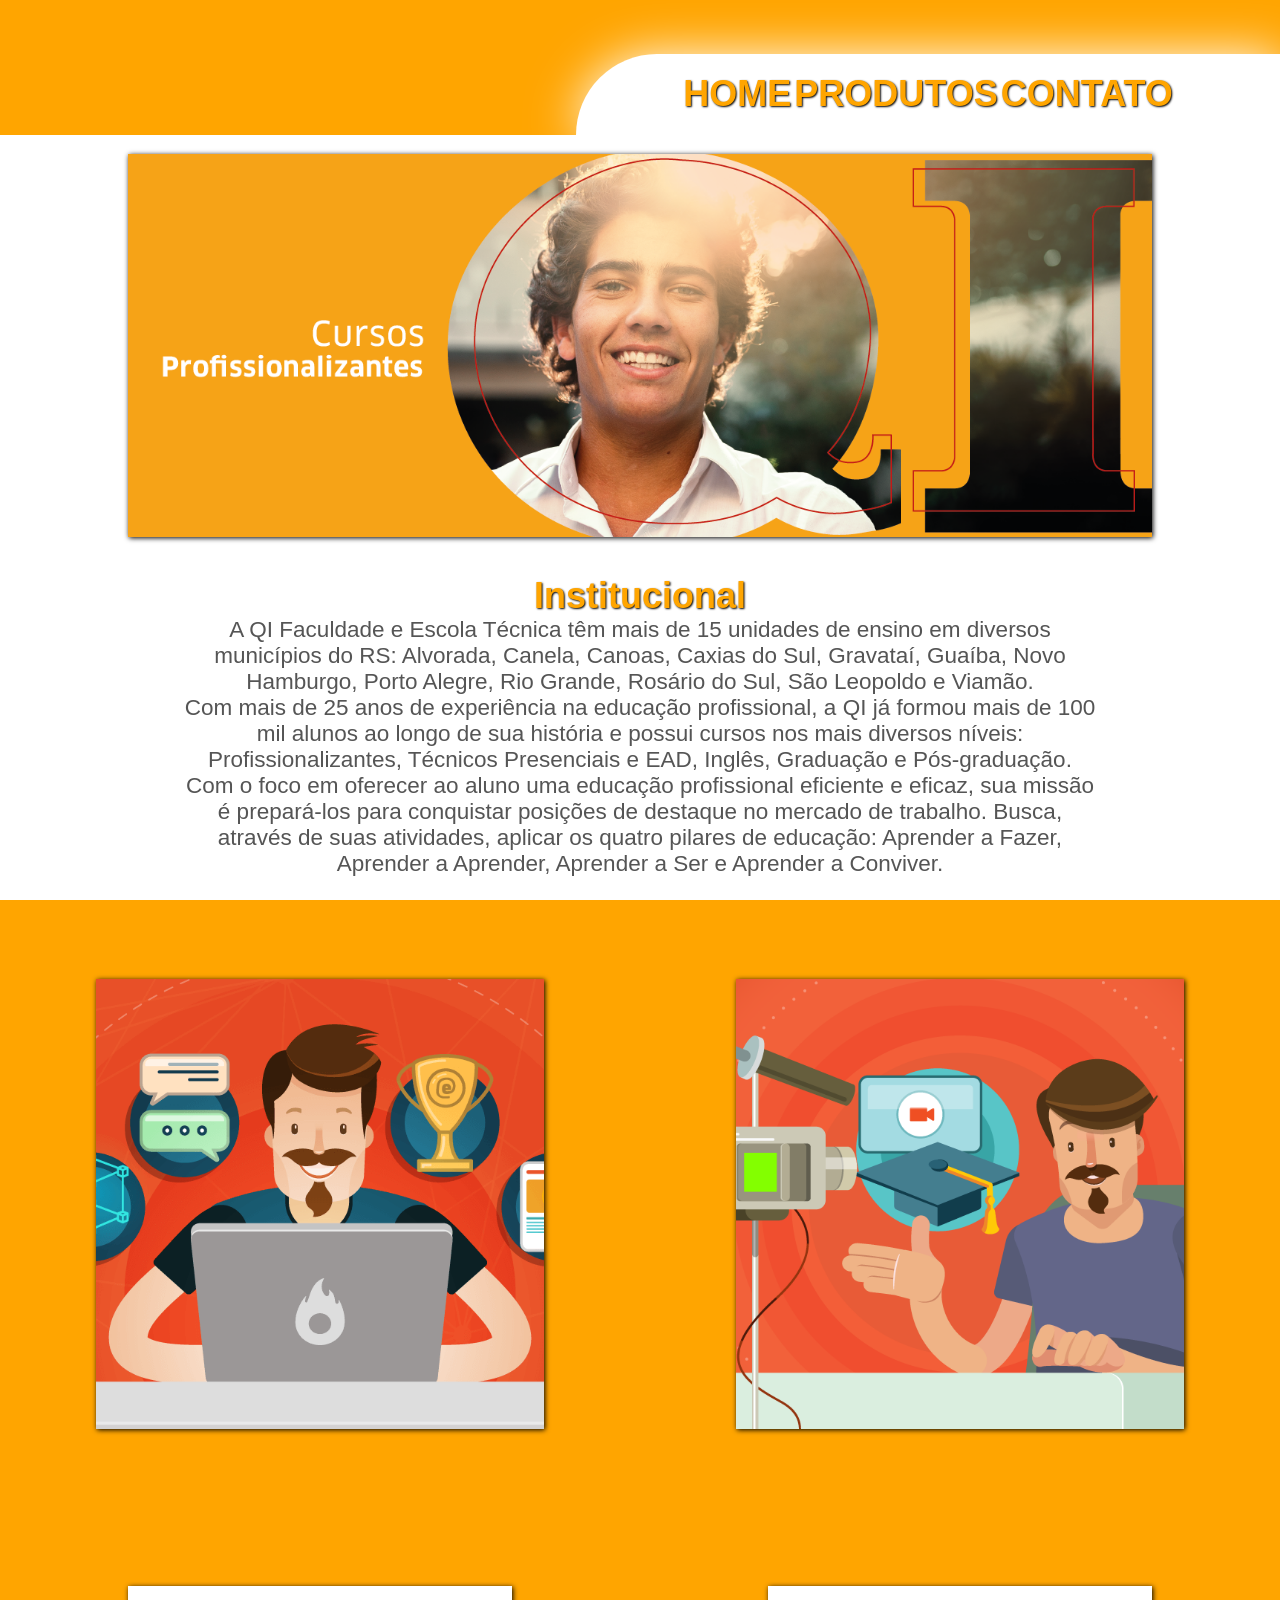
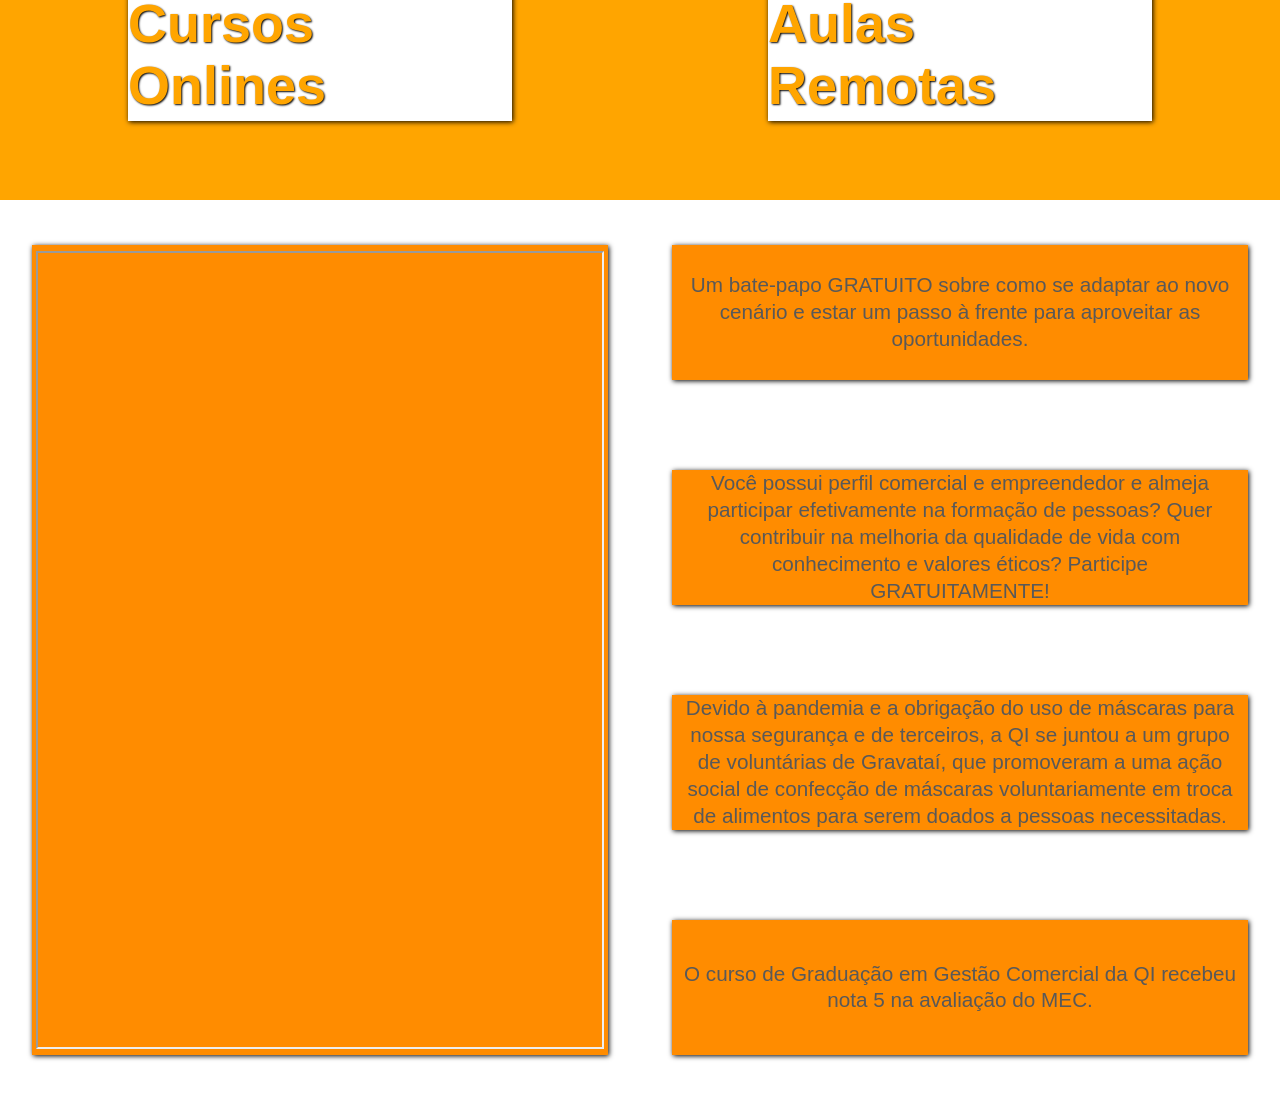
<file: Aula 7/index.html>
<!DOCTYPE html>
<html lang="pt-br">
    <head>
        <meta charset="UTF-8">
        <title>One page</title>
        <link rel="stylesheet" type="text/css" href="css/estilo.css">
    </head>
    <body>
       
        <main id="principal">
          <section id="tela1" class="tela">
            <header id="topo">
                <nav id="menu_superior">
                    <ul>
                        <a href="#tela1"><li>HOME</li></a>
                        <a href="#tela2"><li>PRODUTOS</li></a>
                        <a href="#tela3"><li>CONTATO</li></a>
                    </ul>
                </nav>
            </header>
            <section id="conteudo_tela1">
                <figure></figure>
                <div>
                    <h1>Institucional</h1>
                    
                    <p>
                        A QI Faculdade e Escola Técnica têm mais de 15 unidades de ensino em diversos municípios do RS: Alvorada, Canela, Canoas, Caxias do Sul, Gravataí, Guaíba, Novo Hamburgo, Porto Alegre, Rio Grande, Rosário do Sul, São Leopoldo e Viamão.
                    </p>

                    <p>
                        Com mais de 25 anos de experiência na educação profissional, a QI já formou mais de 100 mil alunos ao longo de sua história e possui cursos nos mais diversos níveis: Profissionalizantes, Técnicos Presenciais e EAD, Inglês, Graduação e Pós-graduação.
                    </p>

                    <p>
                        Com o foco em oferecer ao aluno uma educação profissional eficiente e eficaz, sua missão é prepará-los para conquistar posições de destaque no mercado de trabalho. Busca, através de suas atividades, aplicar os quatro pilares de educação: Aprender a Fazer, Aprender a Aprender, Aprender a Ser e Aprender a Conviver.
                    </p>

                </div>
            </section>
          </section>
          <section id="tela2" class="tela">
              <section id="esquerdo1" class="divisoria">
                  <figure></figure>
                 <div>Cursos Onlines</div>
              </section>
              <section id="direito1" class="divisoria">
                  <figure></figure>
                  <div>Aulas Remotas</div>
              </section>
          </section>
          <section id="tela3" class="tela">
              <section id="esquerdo2" class="divisoria">
                  <figure>
                      <iframe src="https://www.google.com/maps/embed?pb=!1m26!1m12!1m3!1d221247.53765036064!2d-51.25387861702321!3d-29.950886419658854!2m3!1f0!2f0!3f0!3m2!1i1024!2i768!4f13.1!4m11!3e6!4m3!3m2!1d-29.900782799999998!2d-51.022769!4m5!1s0x95197909931aaaab%3A0x9ea0b9dcf7a4a29b!2sqi%20julio%20de%20castilhos!3m2!1d-30.0251439!2d-51.2227353!5e0!3m2!1spt-BR!2sbr!4v1594857876680!5m2!1spt-BR!2sbr" ></iframe>
                  </figure>
              </section>
              <section id="direito2" class="divisoria">
                  <div>
                      <p>
                          Um bate-papo GRATUITO sobre como se adaptar ao novo cenário e estar um passo à frente para aproveitar as oportunidades.
                      </p>
                  </div>
                  <div>
                      <p>
                            Você possui perfil comercial e empreendedor e almeja participar efetivamente na formação de pessoas?
                            Quer contribuir na melhoria da qualidade de vida com conhecimento e valores éticos?
                            Participe GRATUITAMENTE!
                      </p>
                  </div>
                  <div>
                      <p>
                          Devido à pandemia e a obrigação do uso de máscaras para nossa segurança e de terceiros, a QI se juntou a um grupo de voluntárias de Gravataí, que promoveram a uma ação social de confecção de máscaras voluntariamente em troca de alimentos para serem doados a pessoas necessitadas.
                      </p>
                  </div>
                  <div>
                      <p>
                          O curso de Graduação em Gestão Comercial da QI recebeu nota 5 na avaliação do MEC.
                      </p>
                  </div>
              </section>
          </section>
        </main>
    </body>
</html>
</file>
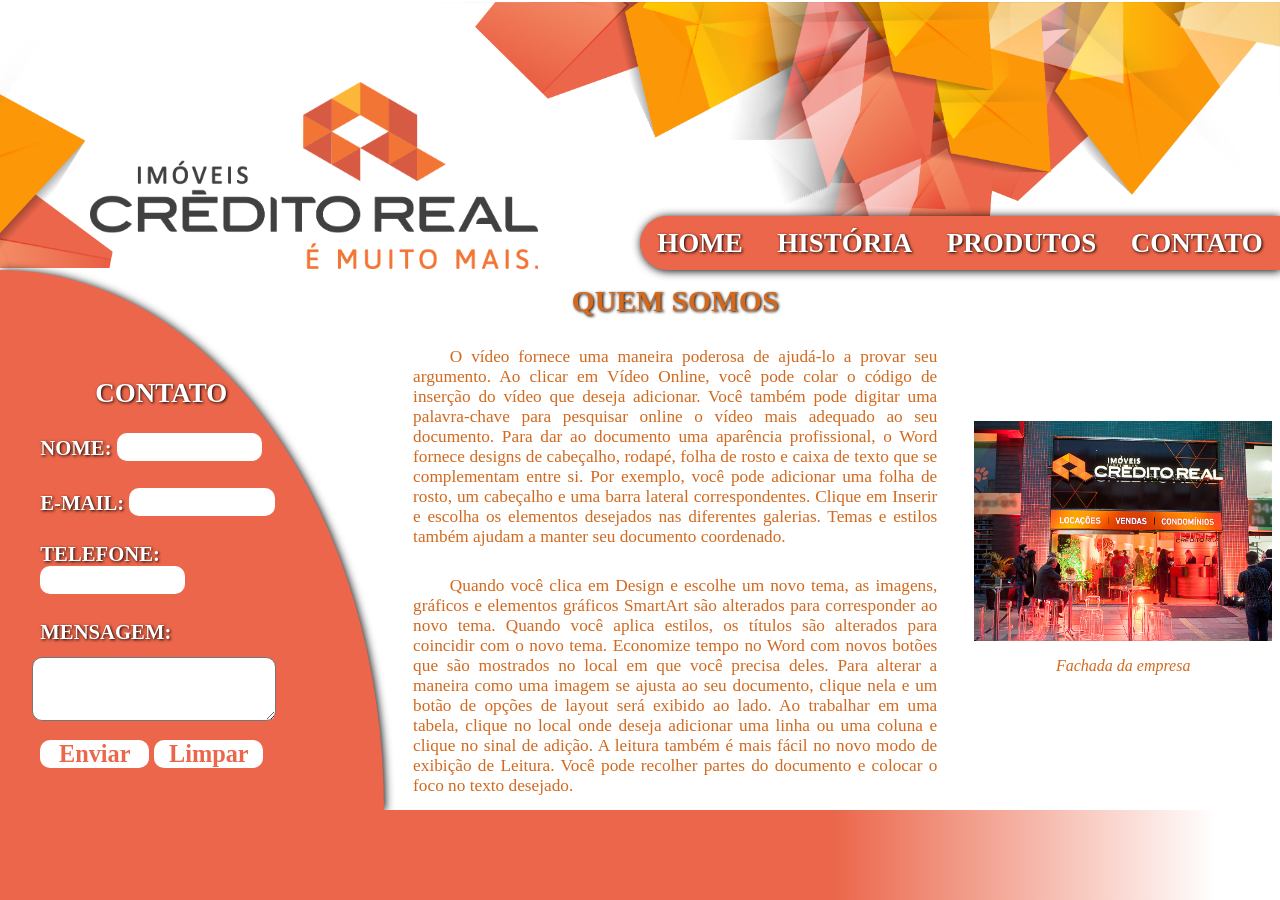
<file: Aula 8/index.html>
<!DOCTYPE html>
<html lang="pt-br">
<head>
    <meta charset="UTF-8">
    <title>Crédito Real</title>
    <link rel="stylesheet" type="text/css" href="css/estilo.css">
</head>
<body>
   <main id="principal">
      <header id="topo">
          <figure id="logo"></figure>
          <nav id="menu_superior">
              <ul>
                  <a href="home.html" target="n_conteudo"><li>HOME</li></a>
                  <a href="historia.html" target="n_conteudo"><li>HISTÓRIA</li></a>
                  <a href="produtos.html" target="n_conteudo"><li>PRODUTOS</li></a>
                  <a href="contato.html" target="n_conteudo"><li>CONTATO</li></a>
              </ul>
          </nav>
      </header>
      <div id="corpo">
          <section id="contato">
              <form action="#" method="post">
                  <legend id="legenda_contato">CONTATO</legend>
                  <p>
                      <label>NOME:</label>
                      <input type="text" class="contato" required>
                  </p>
                  
                  <p>
                      <label>E-MAIL:</label>
                      <input type="email" class="contato" required>
                  </p>
                  
                  <p>
                      <label>TELEFONE:</label>
                      <input type="tel" class="contato" required>
                  </p>
                  
                  <fieldset>
                      <p><legend>MENSAGEM:</legend></p>
                      <textarea></textarea>
                      <p>
                          <input type="submit" class="btn" value="Enviar">
                          <input type="reset" class="btn" value="Limpar">
                      </p>
                  </fieldset>
              </form>
          </section>
          <iframe src="home.html" name="n_conteudo"></iframe>
      </div>
      <footer id="rodape"></footer>
   </main>
</body>
</html>
</file>
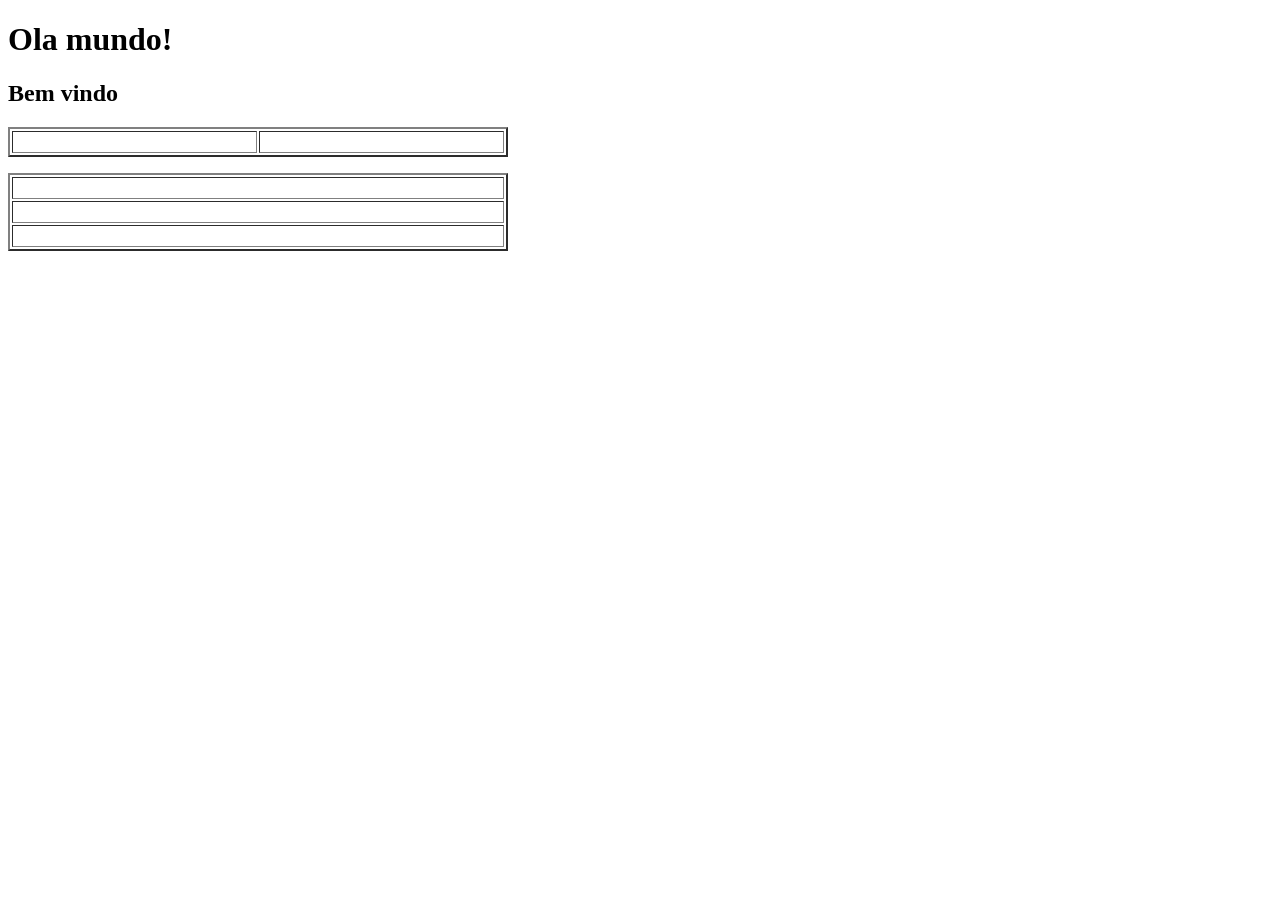
<file: Aula 2/atividade.html>
<!DOCTYPE html>
<html lang="pt-br">
  <head>
    <meta charset="utf-8">
    <title>HTML</title>
  </head>
  <body>
    <div>
      <p>
        <h1>Ola mundo!</h1>
        <h2>Bem vindo</h2>
      </p>
      <table width="500px" border="2px">
        <tr>
          <td>&nbsp;</td>
          <td>&nbsp;</td>
        </tr>
      </table>
      <p>
        <table width="500px" border="2px">
          <tr>
            <td>&nbsp;</td>
          </tr>
          <tr>
            <td>&nbsp;</td>
          </tr>
          <tr>
            <td>&nbsp;</td>
          </tr>
      </table>
      </p>
    </div>
  </body>
</html>
</file>
<file: Aula 10/css/estilo.css>
@charset 'utf-8';

*{
    padding: 0;
    margin: 0;
    text-decoration: none;
    font-family: sans-serif;
    border: none;
    box-sizing: border-box;
}

body{
    background-color: darkorange;
}
ul{
    list-style: none;
}

#topo{
    width: 100%;
    background-color: white;
    float: left;
}
#topo a{
    color: white;
    font-size: 0.8em;
}

#logo{
    width: 60px;
    height: 60px;
    background-image: url(../img/logo2.png);
    background-position: center;
    background-repeat: no-repeat;
    background-size: 100px;
    float: left;
    
}
#btn_menu{
    width: 50px;
    height: 50px;
    float: right;
    margin-top: 5px;
    margin-right: 5px;
    background-color: darkorange;
    border-radius: 10px;
}
#menu{
    width: 100%;
    height: 0%;
    overflow: hidden;
    position: fixed;
    background-color: rgba(255,140,0,0.9);
    transition: 1s;
}

#menu:target{
    height: 100%
}

#btn_fechar{
    float: right;
    margin-top: 24px;
    margin-right: 25px;
    border-radius: 0px;
}

#menu ul{
    width: 100%;
    height: 100%;
    text-align: center;
    float: left;
}
#menu ul li{
    padding: 3%;
    transition: 0.2s;
    font-size: 1.1em;
}
#menu ul li:hover{
    background-color: rgba(255,255,255,0.3);
    
}
#banner{
    float: left;
    width: 100%;
    background-image: url(../img/banner.jpg);
    background-position: center;
    background-repeat: no-repeat;
    background-size: 100%;
    text-align: center;
    font-size: 0.9em;
    color: white;
    margin-top: 5px;
    text-shadow: 0.5px 0px 1px #000;
}

#banner h2,h3{
    padding: 2%;
}
#banner button{
    width: 45%;
    height: 30px;
    border-radius: 7px;
    font-size: 0.8em;
    color: darkorange;
    text-align: left;
    padding-left: 3%;
    margin-bottom: 5px;
}

#banner button i{
    float: right;
    margin-right: 5%;
}

#corpo{
    width: 100%;
    float: left;
    padding: 3% 4%;
}

#conteudo1,#conteudo2,#conteudo3{
    width: 100%;
    background-color: white;
    text-align: left;
    font-size: 0.7em;
    margin-bottom: 3%;
    border-radius: 7px;
}

#corpo img{
    width: 100%;
    border-radius: 7px 7px 0px 0px;
}
#corpo section p{
    padding: 5%;
}

#corpo section h4{
    text-align: center;
    font-size: 1.2em;
    margin-top: 20px;
}
#inscrevase{
    width: 100%;
    float: left;
    color: white;
    text-align: center;
    font-size: 0.7em;
    text-shadow: 0.5px 0px 1px #000;
}

#inscrevase input,button{
    width: 98%;
    height: 40px;
    border-radius: 7px;
    margin: 1%;
    color: darkorange;
}

#inscrevase input::placeholder{
    color: chocolate;
    font-size: 0.9em;
    padding: 10px;
}


#inscrevase button{
    background-color: darkorange;
    color: white;
    font-size: 1.2em;
    box-shadow: 0px 0px 3px #fff;
    margin-top: 5px;
}

#rodape{
    width: 100%;
    float: left;
    padding: 3% 4%;
    text-align: center;
    background-color: chocolate;
    color: white;
    font-size: 0.8em;
    text-shadow: 0.5px 0px 1px #000;
    margin-top: 10px;
}

#redes_sociais a{
    color: rgba(255,255,255,0.7);
    font-size: 1.4em;
    text-shadow: none;
    margin-right: 3%;
}

#redes_sociais a:hover{
    color: rgba(255,255,255,1);
}

#rodape p{
    margin-top: 10px;
}


@media screen and (min-width:480px){
    #banner{
        font-size: 1.2em;
    } 
    #banner button{
        font-size: 1em; 
    }
    
    #conteudo1,#conteudo2,#conteudo3{
        font-size: 1em;
    }
    #inscrevase,#rodape{
        font-size:  1.2em;
    }
    
    #inscrevase input::placeholder{
        font-size: 1.2em;
    }
    
    #inscrevase button{
        font-size: 1.2em;
    } 
    #redes_sociais a i{
        font-size: 1.5em;
    }

}

@media screen and (min-width:780px){
    #logo{
        width: 200px;
        height: 100px;
        background-image: url(../img/logo4.png);
        background-position: center;
        background-repeat: no-repeat;
        background-size: 100%;
        float: left;
        margin-left: 100px;
    }
    #btn_menu{
        margin-top: 23px;
    }
}

@media screen and (min-width:1024px){
    body{
        background-color: crimson;
    }
}
</file>
<file: Aula 11/css/estilo.css>
@charset 'utf-8';

@font-face {
    font-family:Monster Mech;
    src:url("../font/Monster Mech.ttf");
}

*{
    padding: 0;
    margin: 0;
    text-decoration: none;
    font-family: 'Baloo Tamma 2', cursive;
    border: none;
    box-sizing: border-box;
    /*font-family: Monster Mech;*/
}

body{
    background-color: darkorange;
}
ul{
    list-style: none;
}

#topo{
    width: 100%;
    background-color: white;
    float: left;
}
#topo a{
    color: white;
    font-size: 0.8em;
    
}

#logo{
    width: 60px;
    height: 60px;
    background-image: url(../img/logo2.png);
    background-position: center;
    background-repeat: no-repeat;
    background-size: 100px;
    float: left;
    
}
#btn_menu{
    width: 50px;
    height: 50px;
    float: right;
    margin-top: 5px;
    margin-right: 5px;
    background-color: darkorange;
    border-radius: 10px;
}
#menu{
    width: 100%;
    height: 0%;
    overflow: hidden;
    position: fixed;
    background-color: rgba(255,140,0,0.9);
}

#menu:target{
    height: 100%
}

#btn_fechar{
    float: right;
    margin-top: 24px;
    margin-right: 25px;
    border-radius: 0px;
}

#menu ul{
    width: 100%;
    height: 100%;
    text-align: center;
    float: left;
}
#menu ul li{
    padding: 3%;
    transition: 0.2s;
    font-size: 1.1em;
}
#menu ul li:hover{
    background-color: rgba(255,255,255,0.3);
    border-radius: 
}
#banner{
    float: left;
    width: 100%;
    background-image: url(../img/banner.jpg);
    background-position: center;
    background-repeat: no-repeat;
    background-size: 100%;
    text-align: center;
    font-size: 0.9em;
    color: white;
    margin-top: 5px;
    text-shadow: 0.5px 0px 1px #000;
}

#banner h2,h3{
    padding: 2%;
}
#banner button{
    width: 45%;
    height: 30px;
    border-radius: 7px;
    font-size: 0.8em;
    color: darkorange;
    text-align: left;
    padding-left: 3%;
    margin-bottom: 5px;
}

#banner button i{
    float: right;
    margin-right: 5%;
    margin-top: 3%;
}

#corpo{
    width: 100%;
    float: left;
    padding: 3% 4%;
}

.conteudo{
    width: 100%;
    background-color: white;
    text-align: left;
    font-size: 0.7em;
    margin-bottom: 3%;
    border-radius: 7px;
}

#corpo img{
    width: 100%;
    border-radius: 7px 7px 0px 0px;
}
#corpo section p{
    padding: 5%;
}

#corpo section h4{
    text-align: center;
    font-size: 1.2em;
    margin-top: 20px;
}
#inscrevase{
    width: 100%;
    float: left;
    color: white;
    text-align: center;
    font-size: 0.7em;
    text-shadow: 0.5px 0px 1px #000;
}

#inscrevase input,button{
    width: 98%;
    height: 40px;
    border-radius: 7px;
    margin: 1%;
    color: darkorange;
}

#inscrevase input::placeholder{
    color: chocolate;
    font-size: 0.9em;
    padding: 10px;
}


#inscrevase button{
    background-color: darkorange;
    color: white;
    font-size: 1.2em;
    box-shadow: 0px 0px 3px #fff;
    margin-top: 5px;
}

#rodape{
    width: 100%;
    float: left;
    padding: 3% 4%;
    text-align: center;
    background-color: chocolate;
    color: white;
    font-size: 0.8em;
    text-shadow: 0.5px 0px 1px #000;
    margin-top: 10px;
}

#redes_sociais a{
    color: rgba(255,255,255,0.7);
    font-size: 1.4em;
    text-shadow: none;
    margin-right: 3%;
}

#redes_sociais a:hover{
    color: rgba(255,255,255,1);
}

#rodape p{
    margin-top: 10px;
}


@media screen and (min-width:480px){
    #banner{
        font-size: 1.2em;
    } 
    #banner button{
        font-size: 1em; 
    }
    
    .conteudo{
        font-size: 1em;
    }
    #inscrevase,#rodape{
        font-size:  1.2em;
    }
    
    #inscrevase input::placeholder{
        font-size: 1.2em;
    }
    
    #inscrevase button{
        font-size: 1.2em;
    } 
    #redes_sociais a i{
        font-size: 1em;
    }

}

@media screen and (min-width:780px){
    #logo{
        width: 200px;
        height: 100px;
        background-image: url(../img/logo4.png);
        background-size: 100%;
        margin-left: 100px;
    }
    #btn_menu{
        margin-top: 25px;
    }
    
    #btn_fechar{
        margin-top: 44px;
    }
    
   .conteudo{
        font-size: 1.2em;
    }
    
    #banner button{
        height: 40px;
    }
    
    

}

@media screen and (min-width:1024px){
    #corpo{
        display: flex;
    }
    
    .conteudo{
        font-size: 1em;
        text-align: justify;
        margin-left: 5px;
        
    }
    .conteudo span{
        padding: 2%;
    }
    #banner{
        font-size: 1.5em;
        display: flex;
        margin-top: 100px;
    }
    
    #banner button{
        width: 90%;
        height: 55px;
        margin-top: 10px;
    }
    
    
    #botoes{
        width: 50%;
        height: 100%;
        display: flex;
        flex-direction: column;
        justify-content: space-around;
        align-items: center;
    } 
    
    #inscrevase{
        font-size: 1.4em;
    }
    
    #inscrevase form{
        width: 100%;
        display: flex;
        justify-content: space-around;
        align-items: center;
    }
    #inscrevase form button{
        margin-top: 10px;
        width: 30%;
    }
    
    #redes_sociais a i{
        font-size: 1.5em;
    }

    #btn_menu,#btn_fechar{
        display: none;
    }
    
    #menu{
        width: 50%;
        height: 100px;
        float: right;
        position: relative;
        transition: none;
        background: none;
        
    }
    #topo{
        position: fixed;
    }
    
    #menu ul{
        width: 100%;
        height: 100%;
        display: flex;
        justify-content: space-around;
        align-items: center;
    }
    #menu ul li a{
        color: darkorange;
        font-size: 1em;
    }
    #menu ul li {
        padding: 0;
    }
}
</file>
<file: Aula 12/css/estilo.css>
@charset 'utf-8';
</file>
<file: Aula 14/css/estilo.css>
@charset 'utf-8';

* {
  padding: 0;
  margin: 0;
}


form {
  display: flex;
  justify-content: space-around;
  align-items: center;
  flex-direction: column;
  width: 500px;
  height: 400px;
  margin: auto;
}
</file>
<file: Aula 15/css/estilo.css>
@charset 'uft-8';

* {
  padding: 0;
  margin: 0;
  text-decoration: none;
}

#abrir {
  position: relative;
  z-index: 2;
}

#modal_pai {
  width: 100%;
  height: 100%;
  position: fixed;
  background-color: rgba(0,0,0,0.0);
  top: 0;
  z-index: 1;
  transition: 1s;
}

#fechar {
  float: right;
  margin: 20px;
}

#modal {
  width: 55%;
  height: 55%;
  background-color: white;
  border-radius: 5px;
  margin: auto;
  margin-top: -500px;
  box-shadow: 2px 2px 20px #000;
  transition: 0.5s;
  text-align: center;
  padding-bottom: 20px;
}

#modal form {
  display: flex;
  justify-content: space-around;
  align-items: center;
  flex-direction: column;
  width: 100%;
  height: 80%;
}
</file>
<file: Aula 3/css/estilo.css>
/* Arquivo de CSS */

body  {
  background-color: black;
  color: black;
  font-family: 'Playfair Display', serif;
  font-size: 14px;
}

section {
  width: 95%;
  margin: auto;
}

header {
  width: 100%;
  background-color: #FFD700;
  height: 200px;
}

nav {
  width: 100%;
  background-color: #ffff00;
  height: 50px;
}

aside {
  width: 30%;
  background-color: #F0E68C;
  height: 450px;
  float: left;
}

article{
  width: 70%;
  background-color: white;
  height: 450px;
  float: right;
}

footer {
  width: 100%;
  background-color: #ffff00;
  height: 50px;
  clear: both;
}
</file>
<file: Aula 3/css/formatos.css>
.texto {
  font-family: 'Lato', sans-serif;
  font-size: 12px;
  padding: 2%;
  text-align: justify;
  width: 90%;
  overflow: auto;
}
/*seletor de tag composto*/
h1, h2, h3 {
  color: #4B0082;
  padding: 1%;
}
/*seletor de tag junto com classe*/
/*formatação do menu qdo a pagina carregar*/
.menu a {
  background-color: #800080;
  padding: 2px 5px;
  border: 1px #EE82EE;
  text-decoration: none;
  margin-right: 5px;
  color: white;
}

/*formatação do menu qdo o mouse passar sobre "hover"*/
.menu a:hover {
  background-color: darkviolet;
}

.table {
  width: 80%;
  background-color: #800000;
  color: #696969;
  border-radius: 10px;
}

thead, tfoot {
  background-color: #ffa07a ;
}
</file>
<file: Aula 4/css/eslito1.css>
body {
  background-color: blue;
}

section {
  width: 100%;
  margin: auto;
}

header {
  width: 100%;
  background-color: yellow;
  height: 100px;
}

aside {
  width: 30%;
  background-color: cornflowerblue;
  height: 650px;
  float: right;
}

article {
  width: 70%;
  background-color: white;
  height: 650px;
  float: left;
}

footer {
  width: 100%;
  background-color: cyan;
  height: 50px;
  clear: both;
}
</file>
<file: Aula 5/css/estilo.css>
@charset 'utf-8';

* {
  padding: 0;
  margin: 0;
}

html {
  scroll-behavior: smooth;
}

#principal {
  background-color: cadetblue;
  width: 100%;
  height: 300%;
  position: absolute;
}

.tela {
  width: 100%;
  height: 33.3333%;
}

#tela1 {
  background-color: chocolate;
}

#topo {
 width: 100%;
 height: 15%;
 background-color: coral; 
 display: flex;
 align-items: flex-end;
 justify-content: flex-end;
}

#menu_superior {
  background-color: crimson;
  width: 55%;
  height: 25%;
  display: flex;
  justify-content: center;
  border-top-left-radius: 20vh ;
}

#menu_superior ul{
  display: flex;
  width: 70%;
  align-items: center;
  height: 100%;
  list-style: none;
  justify-content: space-around;
  font-family: sans-serif;
  font-size: 3vh;
  font-weight: bold;
  color: antiquewhite;
  text-shadow: 1px 1px 5px black;
}

#menu_superior ul a {
  font-family: sans-serif;
  font-size: 3vh;
  font-weight: bold;
  color: antiquewhite;
  text-shadow: 1px 1px 5px black;
  text-decoration: none;
}

#conteudo_tela1{
  background-color: burlywood;
  width: 100%;
  height: 85%;
  display: flex;
  flex-direction: column;
  align-items: center;
  justify-content: space-around;
}

#conteudo_tela1 figure{
  background-color: chocolate;
  width: 80%;
  height: 55%;
}

#conteudo_tela1 div {
  background-color: chocolate ;
  width: 70%;
  height: 20%;
}

#tela2, #tela3{
  display: flex;
}

#tela2{
  background-color: cornflowerblue;
  
}

.divisoria {
  width: 50%;
  height: 100%;
  display: flex;
  flex-direction: column;
  align-items: center;
  justify-content: space-around;
}

#esquerdo_tela2 figure, #direito_tela2 figure {
 background-color: cornsilk;
 width: 70%;
 height: 50%;
}

#esquerdo_tela2 div, #direito_tela2 div {
  background-color: cornsilk;
  width: 60%;
  height: 15%;
 }
 
#tela3{
  background-color: crimson;
}

#esquerdo_tela3 figure{
  background-color: cornsilk;
  width: 80%;
  height: 90%;
 }
 
#direito_tela3 div {
   background-color: cornsilk;
   width: 80%;
   height: 15%;
  }
</file>
<file: Aula 6/css/estilo.css>
@charset 'utf-8';

* {
  padding: 0;
  margin: 0;
}

html {
  scroll-behavior: smooth;
}

#principal {
  background-color: #f6a317;
  width: 100%;
  height: 300%;
  position: absolute;
}

.tela {
  width: 100%;
  height: 33.3333%;
}

#tela1 {
  background-color: chocolate;
}

#topo {
 width: 100%;
 height: 15%;
 background-color: #f6a317; 
 display: flex;
 align-items: flex-end;
 justify-content: flex-end;
}

#menu_superior {
  background-color: white;
  width: 55%;
  height: 35%;
  display: flex;
  justify-content: center;
  border-top-left-radius: 20vh;
  box-shadow: 5px 5px 30px whitesmoke;
}

#menu_superior ul{
  display: flex;
  width: 70%;
  align-items: center;
  height: 100%;
  list-style: none;
  justify-content: space-around;
  font-family: sans-serif;
  font-size: 3vh;
  font-weight: bold;
  color: #f6a317;
  text-shadow: 1px 1px 5px black;
}

#menu_superior ul a {
  font-family: sans-serif;
  font-size: 3vh;
  font-weight: bold;
  color: #f6a317;
  text-shadow: 1px 1px 5px black;
  text-decoration: none;
}

#conteudo_tela1{
  background-color: white;
  width: 100%;
  height: 85%;
  display: flex;
  flex-direction: column;
  align-items: center;
  justify-content: space-around;
}

#conteudo_tela1 figure{
  width: 80%;
  height: 60%;
  border-radius: 20vh;
}

.imagem {
  border-radius: 1.5vh;
  box-shadow: 2px 2px 10px black;

}

#conteudo_tela1 div {
  background-color: white ;
  width: 70%;
  height: 20%;
  border-radius: 1.5vh;
}

#conteudo_tela1 div h1 {
  text-align: center;
  font-family: sans-serif;
  color: #f6a317;
  font-size: 3.5vh;
  text-shadow: 1px 1px 1px black;
}

#conteudo_tela1 div p {
 text-align: center;
 font-family: sans-serif;
 font-size: 1.5;
}

#tela2, #tela3{
  display: flex;
}

#tela2{
  background-color:#f6a317 ;
  
}

.divisoria {
  width: 50%;
  height: 100%;
  display: flex;
  flex-direction: column;
  align-items: center;
  justify-content: space-around;
}

#esquerdo_tela2 figure, #direito_tela2 figure {
 width: 70%;
 height: 50%;
}

#esquerdo_tela2 div, #direito_tela2 div {
  background-color: cornsilk;
  width: 60%;
  height: 15%;
  display: flex;
  align-items: center;
  justify-content: center;
  color: #f6a317;
  text-shadow: 1px 1px 5px black;
  font-size: 45px;
 }
 
#tela3{
  background-color: white;
}

#esquerdo_tela3 figure{
  background-color: #f6a317;
  width: 80%;
  height: 90%;
  display: flex;
  justify-content: space-around;
  border-radius: 1.5vh;
 }
 
#direito_tela3 div {
   background-color: #f6a317;
   width: 80%;
   height: 20%;
   border-radius: 1.5vh ;
   display: flex;
   align-items: center;
   justify-content: center;
  }

#direito_tela3 div p {
  text-align: center;
  font-family: sans-serif;
  margin: 0 2%;
  line-height: 130%;
  font-size: 2.3vh;
  color: #595959;
}
</file>
<file: Aula 7/css/estilo.css>
@charset 'utf-8';

*{
    padding: 0;
    margin: 0;
}
html{
    scroll-behavior: smooth;
}

/*Aplicando uma sonmbra em todos os figure`s e div`s de uma só vez*/
figure,div{
    box-shadow: 1px 1px 5px #000;
}

#principal{
    background-color: brown;
    width: 100%;
    height: 300%;
    position: absolute;
}
.tela{
    width: 100%;
    height: 33.3333%;
}
#tela1{
    background-color: aquamarine;
}
#topo{
    background-color: #ffa500;/* Modandoa acor do topo */
    width: 100%;
    height: 15%;
    display: flex;
    align-items: flex-end;
    justify-content: flex-end;
}
#menu_superior{
    background-color: white;/*Mudadando a cor do nav#menu_superior*/
    width: 55%;
    height: 60%;/*Aumentando a altura do nav#menu_superior*/
    display: flex;
    justify-content: center;
    border-top-left-radius: 20vh;/*Arredondando a borda superior esquerda do nav#menu_superior*/
    box-shadow: 1px 1px 50px white;/*Aplicando uma sombra branca no nav#menu_superior*/
}
#menu_superior ul{
    display: flex;
    width: 70%;
    height: 100%;
    align-items: center;
    justify-content: space-around;
    list-style: none;
}
#menu_superior ul a, h1{
    font-family: sans-serif;
    font-weight: bold;
    font-size: 4vh;/*Mudando a fonte do menu para 4vh*/
    color: #ffa500;/*Mudando a cor dos links do menu*/
    text-shadow: 1px 1px 2px #000;
    text-decoration: none;
}

#conteudo_tela1{
    background-color: white;/*Mudando a cor do fundo para branco*/
    width: 100%;
    height: 85%;
    display: flex;
    flex-direction: column;
    align-items: center;
    justify-content: space-around;
}
#conteudo_tela1 figure{
    background-image: url(../img/img1.png);/*Colocando uma imagem de fundo no figure de dentro do #conteudo_tela1*/
    background-position: center;/*Alinhando a imagem de fundo no centro do container(figure)*/
    background-repeat: no-repeat;/*Impededindo que a imagem se repita caso o container onde ela estiver aumente a ponte de ser maior que a imagem*/
    background-size: cover;/*Definindo o tamanho da image de fundo*/
    
    background-color: bisque;
    width: 80%;
    height: 50%;
}


#conteudo_tela1 div{
    width: 75%;/*Aumentando a largura da div para melhor distribuir o texto*/
    height: 40%;/*Aumentando a altura para melhor distribuir o texto*/
    box-shadow: none;/*Como no início desse arquivo css foi feita uma configuração de sombra em todas as div`s e figure`s, tive que aplicar essa configuração para tirar a sombra que havia aparecido por conta da configuração anterior, pois essa é transparente e sem sombra*/
}

#conteudo_tela1 div p{/*Chamada css para formatar os parágrafos que estão dentro da div que está dentro do #conteudo_tela1*/
    text-align: center;/*Alinhando os parágrafos ao centro horizontalmente*/
    margin: 0% 2%;/*Aplicando uma margem de 0% encima e embaixo e 2% esquerda e direita*/
    font-size: 2.5vh;/*Alterando o tamanho da fonte para 2.5vh lembrando que a unidade de medida vh serve para que o texto se orne fluído alternando seu tamanho conforme o tamanho da tela*/
    font-family: sans-serif;/*Alterando o tipo de fonte*/
    color: #555;/*Colocando uma cor no texto*/
}
#conteudo_tela1 div h1{/*Aplicando uma configuração no h1 que está dentro da div que está dentro do #conteudo_tela1*/
    text-align: center;/*Alinhando o texto no centro*/
}


#tela2{
    background-color: #ffa500;/*Alterando a cor de fundo do #tele2*/
    display: flex;
}
.divisoria{
    width: 50%;
    height: 100%;
    display: flex;
    flex-direction: column;
    justify-content: space-around;
    align-items: center;
}
#esquerdo1 figure, #direito1 figure{
    background-color: darkorange;
    width: 70%;
    height: 50%
}
#esquerdo1 figure{/*Aplicando uma imagem de fundo apenas na fugure do #esquerdo1*/
    background-image: url(../img/img2.png);/*Colocando uma imagem de fundo no figure de dentro do #esquerdo1*/
    background-position: center;/*Colocando uma imagem de fundo no figure de dentro do #esquerdo1*/
    background-repeat: no-repeat;/*Impededindo que a imagem se repita caso o container onde ela estiver aumente a ponte de ser maior que a imagem*/
    background-size: cover;/*Definindo o tamanho da image de fundo*/
}

#direito1 figure{/*Aplicando uma imagem de fundo apenas na fugure do #direito1*/
    background-image: url(../img/img3.png);/*Colocando uma imagem de fundo no figure de dentro do #direito1*/
    background-position: center;/*Colocando uma imagem de fundo no figure de dentro do #direito1*/
    background-repeat: no-repeat;/*Impededindo que a imagem se repita caso o container onde ela estiver aumente a ponte de ser maior que a imagem*/
    background-size: cover;/*Definindo o tamanho da image de fundo*/
}

#esquerdo1 div, #direito1 div{
    background-color: white;/*Mudando a cor do fundo da div tanto #esquerdo1 quanto do #direito1*/
    width: 60%;/*Alterando a largura das div`s tanto do #esquerdo1, quanto do #direito1*/
    height: 15%;
    font-size: 6vh;/*Alterando o tamanho da fonte para 6vh lembrando que a unidade de medida vh serve para que o texto se orne fluído alternando seu tamanho conforme o tamanho da tela*/
    font-family: sans-serif;/*Muda a fonte*/
    font-weight: bold;/*Coloca em negrito*/
    text-shadow: 1px 1px 2px #000;/*Aplica uma sombra no texto*/
    color: #ffa500;/*Muda a cor da fonte*/
    display: flex;/*Ativa o flexbox, ou seja, faz com que as div`s fiquem flexíveis*/ 
    align-items: center;/*Alinha os elementos filhos no centro verticalmente*/
    justify-content: center;/*Alinha os elementos filhos no centro horizontalmente*/
}
#tela3{
    background-color: white;/*Alterando a fundo da #tela3 para branco*/
    display: flex;
}
#esquerdo2 figure{
    background-color: darkorange;
    width: 90%;
    height: 90%;
    display: flex;/*Ativa o flexbox, ou seja, faz com que a figure se torne flexível*/ /*Alinha os elementos filhos no centro verticalmente*/
    align-items: center;/*Alinha os elementos filhos no centro verticalmente*/
    justify-content: center;/*Alinha os elementos filhos no centro horizontalmente*/
}
#esquerdo2 figure iframe{/*Aplica uma configuração no iframe do mapa*/
    width: 98%;/*Altera a largura do iframe*/
    height: 98%;/*Altera a altura do iframe*/
}
#direito2 div{
    background-color: darkorange;
    width: 90%;
    height: 15%;
    display: flex;/*Ativa o flexbox, ou seja, faz com que a div se torne flexível*/
    align-items: center;/*Alinha os elementos filhos no centro verticalmente*/
}
#direito2 div p{/*Aplicando uma configuração aos parágrafos de dentro das div`s que estão dentro do container #direito2*/
    text-align: center;/**/
    margin: 0 2%;/*Aplicando uma margem de 0% encima e embaixo e 2% esquerda e direita*/
    font-family: sans-serif;/*Muda o tipo da fonte*/
    line-height: 130%;/*Altera a altura das linhas, espaçando-as*/
    font-size: 2.3vh;/*Alterando o tamanho da fonte para 2.3vh lembrando que a unidade de medida vh serve para que o texto se orne fluído alternando seu tamanho conforme o tamanho da tela*/
    color: #595959;/*Mudando a cor dos textos dos parágrafos*/
}
</file>
<file: Aula 8/css/estilo.css>
@charset 'utf-8';

*{
    padding: 0;
    margin: 0;
    font-family: Tahoma;
}

#principal{
    width: 100%;
    height: 100%;
    position: absolute;
}

#topo{
    background-image: url(../img/topo.png);
    background-position: center;
    background-size: 100%;
    background-repeat: no-repeat;
    width: 100%;
    height: 30%;
    display: flex;
    justify-content: flex-end;
    align-items: flex-end;
}
#logo{
    background-image: url(../img/logo.png);
    background-position: center;
    background-repeat: no-repeat;
    background-size: 100%;
    width: 35%;
    height: 35%;
    position: absolute;
    left: 7%;
    top: 2%;
    z-index: 2;
}
#menu_superior{
    width: 50%;
    height: 20%;
    background-color: #eb664a;
    border-radius: 20vh 0 0 20vh;
    box-shadow: 1px 1px 10px #000;
    position: relative;
}

#menu_superior ul{
    display: flex;
    width: 100%;
    height: 100%;
    align-items: center;
    justify-content: space-around;
}

#menu_superior ul a{
    color: white;
    list-style: none;
    text-decoration: none;
    font-size: 3vh;
    font-weight: bold;
    text-shadow: 1px 1px 3px #000;
    transition: 0.3s;
}

#menu_superior ul a:hover{
    text-shadow: 1px 1px 10px #fff;
}


#corpo{
    width: 100%;
    height: 60%;
    display: flex;
}
#contato{
    width: 30%;
    height: 100%;
    background-color: aliceblue;
    display: flex;
    align-items: center;
}
#contato form{
    width: 70%;
    height: 60%;
    margin-left: 7%;
    color: white;
    font-size: 2.3vh;
    text-shadow: 1px 1px 3px #000;
    font-weight: bold;
}

.contato{
    width: 60%;
    font-size: 2.7vh;
    border-radius: 10px;
    border: none;
}
#legenda_contato{
    text-align: center;
    padding-bottom: 4%;
    font-size: 3vh;
    
}

#contato form p{
    padding: 5%;
}
#contato form fieldset{
    border: none;
}

textarea{
    width: 90%;
    font-size: 3vh;
    border-radius: 10px;
    margin-left: 2%;
}

.btn{
    width: 45%;
    font-size: 2.7vh;
    border-radius: 10px;
    border: none;
    background-color: white;
    color: #eb664a;
    font-weight: bold;
    transition: 0.3s;
    cursor: pointer;
}
.btn:hover{
    color: #fff;
    background-color: rgba(255,255,255,0.3);
}

#contato{
    background-color: #eb664a;
    border-top-right-radius: 100%;
    box-shadow: 1px 1px 10px #000;
}

#conteudo_texto{
    width: 65%;
    height: 100%;
    display: flex;
    flex-direction: column;
    align-items: center;
    justify-content: space-around;
}
#conteudo_texto h1{
    font-size: 5.5vh;
    color: chocolate;
    text-shadow: 1px 1px 3px #000;
}
#conteudo_texto p{
    text-align: justify;
    margin: 0 5%;
    text-indent: 7%;
    color: chocolate;
    font-size: 3.2vh;
}
#fachada{
    width: 35%;
    height: 100%;
}
#img_fachada{
    width: 100%;
    height: 100%;
    display: flex;
    flex-direction: column;
    align-items: center;
    justify-content: center
}
#img_fachada img{
    width: 95%;
    padding: 5% 0;
}
#img_fachada figcaption{
    font-style: italic;
    color: chocolate;
}

#rodape{
    width: 100%;
    height: 10%;
    background: linear-gradient(to right, #eb664a 65%, #fff 95%);
    background-color:#eb664a; 
    position: inherit;
}

audio,video{
    margin: auto;
}
table{
    text-align: center;
    margin: auto;
    width: 50%;
    border-collapse: collapse;
}
td{
    border: solid 1px chocolate;
}
#topo_tabela{
    height: 50px;
    font-size: 5vh;
    font-weight: bold;
}
#lado_tabela{
    width: 20px;
    transform: rotate(-90deg);
    font-weight: bold;
    font-size: 2.5vh;
}
iframe{
    width: 70%;
    border: none;
}
.cont{
    width: 100%;
    height: 100%;
    position: absolute;
    display: flex;
    justify-content: center;
    align-items:center;
}
#cont_historia video{
    margin: auto;
    width: 80%;
}
#cont_home{
    width: 100%;
    height: 100%;
    position: absolute;
    display: flex;
    justify-content: center;
    align-items:center;
}
</file>
